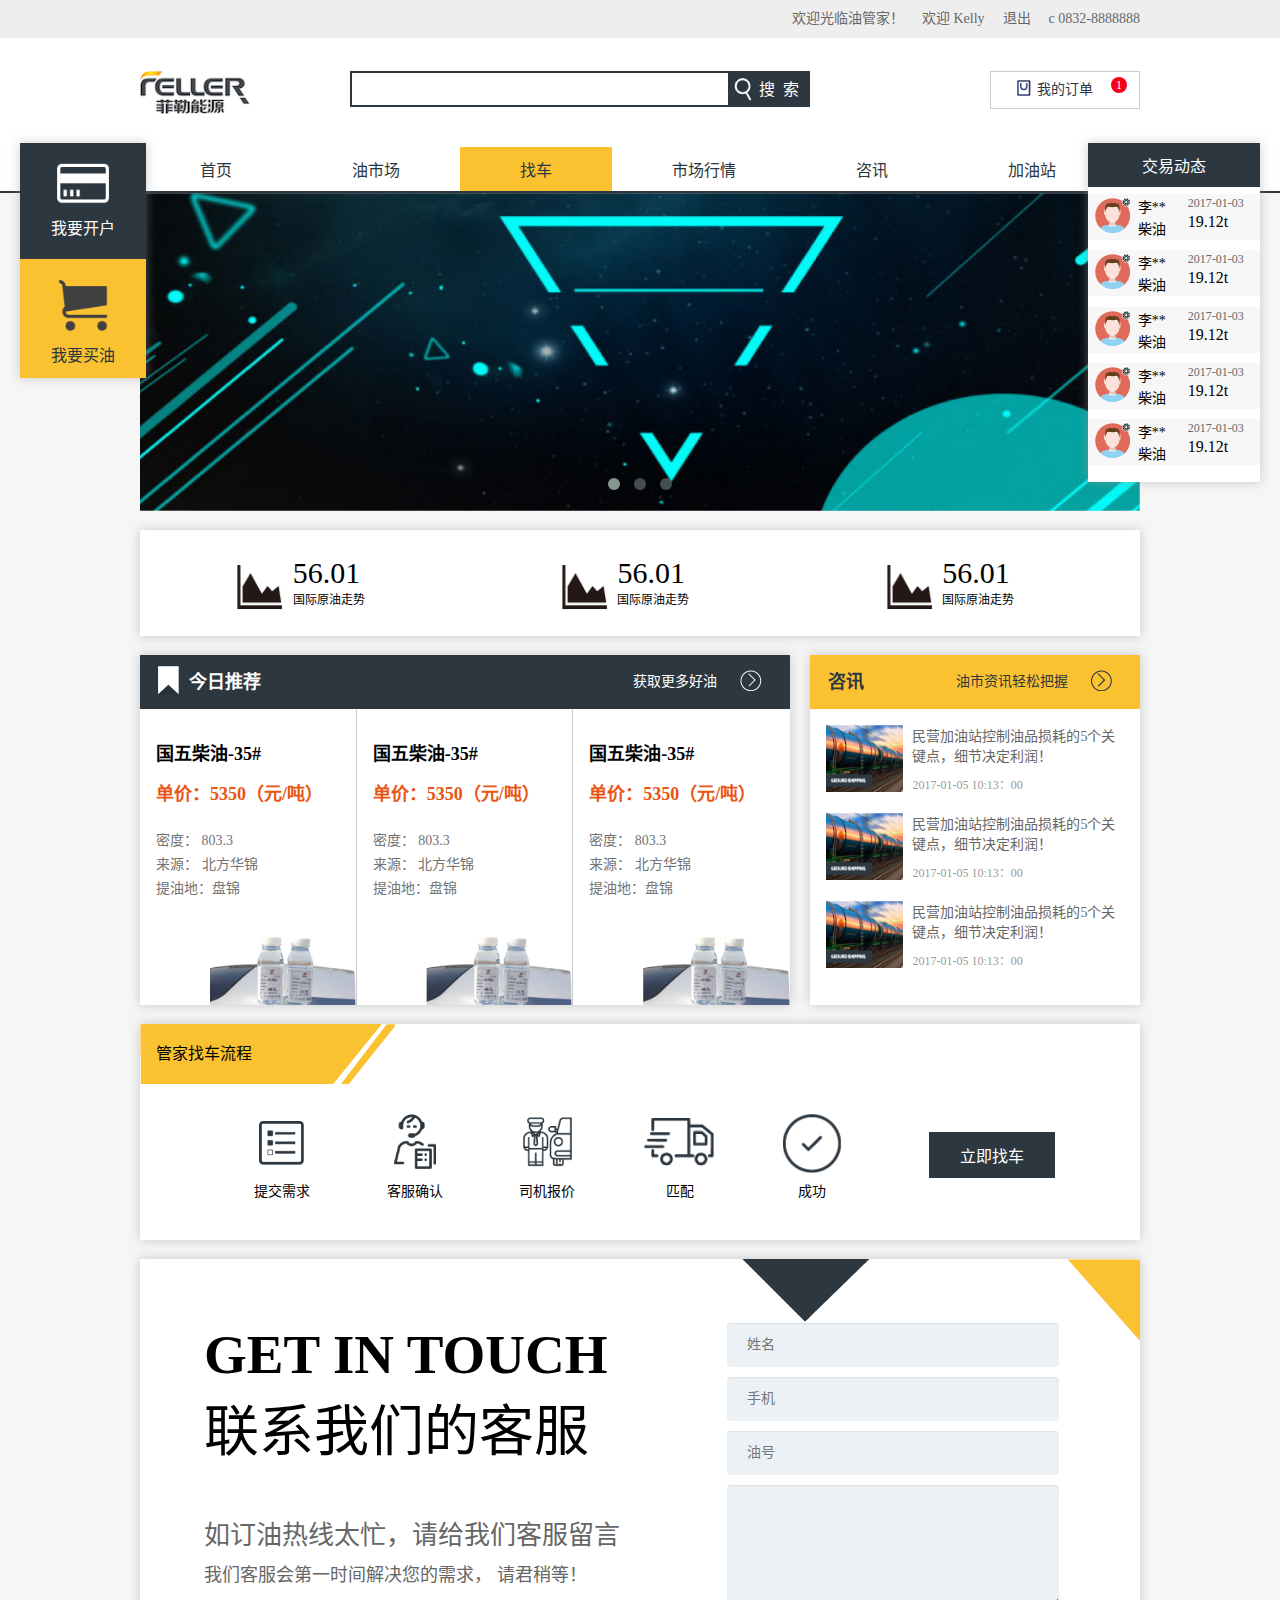
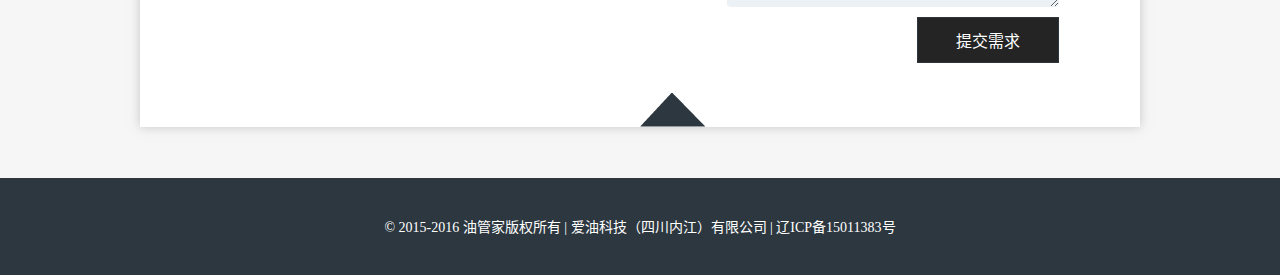
<file: index.html>
<!DOCTYPE html>
<html lang="zh-CN">
  <head>
    <meta charset="utf-8">
    <meta http-equiv="X-UA-Compatible" content="IE=edge">
    <meta name="viewport" content="width=device-width, initial-scale=1">
    <title>首页</title>

    <link href="css/style.css" rel="stylesheet">
        <link href="css/owll.css" rel="stylesheet">

  </head>
  <body>


<section class="line-top clx">

<!--<div class="container">
  <div class="clx pull-right fr-box"><span>欢迎光临油管家！</span>
  	<a href="">登录</a>     <a href="">注册</a>
  	<span>c 0832-8888888</span>
  </div>
</div>-->

<div class="container">
  <div class="clx pull-right fr-box"><span>欢迎光临油管家！</span>
  	    <a href="center.html">欢迎 Kelly</a>
  	      <a href="">退出</a>
  	      <span>c 0832-8888888</span>
  </div>
</div>

</section>

    <header>
      <div class="container">
         <a href="" class="logo-img"><img src="images/logo.png" alt=""></a>
         <div class="pull-left form-tabel">
         <form action="">
             <input type="text" class="frist-search">
             <div class="frist-search-cox clx">
             <i class="i-s"></i>
             <input type="submit" value="搜  索" class="frist-search-btn">   </div>
         </form>
      </div>

<div id="settleup" class="dorpdown hover">
        <div class="cw-icon">
      <i class="ci-count" id="shopping-amount">1</i>
          <i class="iconfont2"></i>
          <a target="_blank" href="">我的订单</a>
        </div>
        <div class="dorpdown-layer" style="display: none;">

        	<div class="prompt"><div class="nogoods">
        		<b></b><span class="tipinfo">购物车中还没有商品，赶紧选购吧！</span>
        	</div>
        	</div>
        </div>
      </div>


      </div>
    </header>


<nav>
	<div class="container clx">
		<ul>
      <li><a href="index.html" > 首页</a></li>
      <li><a href="supermarket.html" >油市场</a></li>
      <li><a href="looking.html" class="chover">找车</a></li>
     <li><a href="price.html" >市场行情</a></li>
     <li><a href="">咨讯</a></li>
     <li><a href="" >加油站</a></li>

		</ul>
	</div>
</nav>


<section class="clx banner-sec">
<div class="container">

<div id="owl-demo" class="owl-carousel owl-theme">

  <div class="item"><img src="images/banner1.jpg" alt="The Last of us"></div>
  <div class="item"><img src="images/banner1.jpg" alt="GTA V"></div>
  <div class="item"><img src="images/banner1.jpg" alt="Mirror Edge"></div>

</div>
</div>

</section>

<script src="js/jquery-1.9.1.min.js" type="text/javascript"></script>
<script src="js/owl.carousel.min.js" type="text/javascript"></script>

  <script>
$(document).ready(function() {

  $("#owl-demo").owlCarousel({

      navigation : true,
      slideSpeed : 300,
      paginationSpeed : 400,
      singleItem:true

  });

});
    </script>



<section class="clx part0_2 mgrt15">
<div class="container clx datasoil">
  <ul>
    <li class="datasoil_li clx">
    <div class="clx" style="    margin: 0 auto;
    width: 158px;">
 <div class="datasoil_li_icon pull-left"><img src="images/edtfg.png" alt=""></div>
 <div class="pull-left">
    <span>56.01</span>
    <p>国际原油走势</p></div></div>
    </li>

    <li class="datasoil_li clx">
    <div class="clx" style="    margin: 0 auto;
    width: 158px;">
 <div class="datasoil_li_icon pull-left"><img src="images/edtfg.png" alt=""></div>
 <div class="pull-left">
    <span>56.01</span>
    <p>国际原油走势</p></div></div>
    </li>

        <li class="datasoil_li clx">
    <div class="clx" style="    margin: 0 auto;
    width: 158px;">
 <div class="datasoil_li_icon pull-left"><img src="images/edtfg.png" alt=""></div>
 <div class="pull-left">
    <span>56.01</span>
    <p>国际原油走势</p></div></div>
    </li>


  </ul>
</div>
</section>

<section class="clx part2">
	<div class="container">
		 <div class="pull-left todaycomm">
		 	<div class="todaycomm_nav clx">
		 		<i class="jrtj"></i>
		 		<h3>今日推荐</h3>

		 		<a href="" class="getmore"><i class="arrow1"></i>获取更多好油</a>
		 	</div>
		 	<div class="clx todaycomm_body">
	<a href="" class="clx list-pro">
		<div class="clx bor1">
		<h3>国五柴油-35#</h3>
		<span class="unit_price">单价：5350（元/吨）</span>
		<div class="clx moredetail">
			<span>密度： 803.3</span>
			<span>来源： 北方华锦</span>
			<span>提油地：盘锦</span>
		</div></div>
		<div class="product-img"><img src="images/wdex_03.png" alt="" /></div>
	</a>


	<a href="" class="clx list-pro">
		<div class="clx bor1">
		<h3>国五柴油-35#</h3>
		<span class="unit_price">单价：5350（元/吨）</span>
		<div class="clx moredetail">
			<span>密度： 803.3</span>
			<span>来源： 北方华锦</span>
			<span>提油地：盘锦</span>
		</div></div>
		<div class="product-img"><img src="images/wdex_03.png" alt="" /></div>
	</a>


	<a href="" class="clx list-pro">
		<div class="clx bor1">
		<h3>国五柴油-35#</h3>
		<span class="unit_price">单价：5350（元/吨）</span>
		<div class="clx moredetail">
			<span>密度： 803.3</span>
			<span>来源： 北方华锦</span>
			<span>提油地：盘锦</span>
		</div></div>
		<div class="product-img"><img src="images/wdex_03.png" alt="" /></div>
	</a>


		 	</div>
		 </div>


 <div class="pull-right todaynews clx">
 	  	 	<div class="todaynews_nav clx">
		 		<h3>咨讯</h3>
		 		<a href="" class="getmore2"><i class="arrow2"></i>油市资讯轻松把握</a>
		 	</div>

		 <div class="clx todaynews_body">
		 	<ul>
		 		<li class="clx">
		 			<div class="thumbnews"><img src="images/dd1_21.png" alt="" /></div>
		 			<div class="pull-left text-news clx">
		 			<a href="" class="clx list-news">民营加油站控制油品损耗的5个关键点，细节决定利润！</a>
		 			<span class="whattime">2017-01-05   10:13：00</span></div>
		 		</li>


		 				 		<li class="clx">
		 			<div class="thumbnews"><img src="images/dd1_21.png" alt="" /></div>
		 			<div class="pull-left text-news clx">
		 			<a href="" class="clx list-news">民营加油站控制油品损耗的5个关键点，细节决定利润！</a>
		 			<span class="whattime">2017-01-05   10:13：00</span></div>
		 		</li>


		 				 		<li class="clx">
		 			<div class="thumbnews"><img src="images/dd1_21.png" alt="" /></div>
		 			<div class="pull-left text-news clx">
		 			<a href="" class="clx list-news">民营加油站控制油品损耗的5个关键点，细节决定利润！</a>
		 			<span class="whattime">2017-01-05   10:13：00</span></div>
		 		</li>
		 	</ul>

		</div>
 </div>	<!--todaynews-->




	</div>	<!--container-->
</section>



<section class="clx part3">
	<div class="container whitebg">
		<div class="findcar clx">
			<div class="findcar_title">管家找车流程</div>
				<div class="findcar_body clx">

<div class="lli clx">
<ul class="clx erfv">
	<li>
		<i class="illll" style="padding-top: 6px;"></i>
<span>提交需求</span>
	</li>

		<li>
		<i class="illll2"></i>
<span>客服确认</span>
	</li>

		<li>
		<i class="illll3"></i>
<span>司机报价</span>
	</li>

		<li>
		<i class="illll4"></i>
<span>匹配</span>
	</li>
			<li>
		<i class="illll5"></i>
<span>成功</span>
	</li>
</ul>

</div>


		<div class="pull-right immediately"><a href="">立即找车</a></div>
				</div>
		</div>
		</div>
	</section>

<section class="clx part4">

	<div class="container whitebg posi">
<div class="rimg"><img src="images/dd1_32.gif" alt=""></div>
<div class="mimg"><img src="images/dd1_38.png" alt=""></div>
<div class="bimg"><img src="images/dd1_35.gif" alt=""></div>

<div class="pull-left left-s-box con-box clx">
<h2 class="getin">GET   IN   TOUCH</h2>
<span class="getin2">联系我们的客服</span>

<span class="leave-msg">如订油热线太忙，请给我们客服留言</span>
<span class="leave-msg2">我们客服会第一时间解决您的需求，
请君稍等！</span>
</div>


<div class="pull-right right-s-box clx">
<form action="">
<input type="text" placeholder="姓名" class="input-text">
<input type="text" placeholder="手机" class="input-text">
<input type="text" placeholder="油号" class="input-text">
<textarea name="" id="" cols="30" rows="5" placeholder="请填写你的需求...">

</textarea>
<input value="提交需求" class="input_sub" type="submit">
</form>
</div>



</div>


	</section>



<footer>
 <div class="container clx">
<p class="copyright">© 2015-2016 油管家版权所有 | 爱油科技（四川内江）有限公司 | 辽ICP备15011383号</p>
 </div>
</footer>

<div class="clx sideboxl">

  <a href="" class="clx oneoncerea">
  <div class="oneonce">
  	<img src="images/20161229inde_03.png" alt="" />
  </div>
  <span>我要开户</span>
 </a>
   <a href="supermarket.html" class="clx oneoncerea2">
  <div class="oneonce">
    <img src="images/ere.png" alt="" />
  </div>
  <span>我要买油</span>
 </a>

</div>






<div class="clx sidebox2">
 <div class="datatitle">
<strong>交易动态</strong>

 </div> <div class="databody2 clx">
    <ul>
      <li class="clx map-canvas">

         <div class="msg-list clx">
         	<i class="img-icon"></i>
         	<div class="clx pull-left name-ifo">
          <span>李**</span>
          <span>柴油</span></div>

            	<div class="clx pull-left">
          <span class="datatime">2017-01-03</span>
          <span class="qulity">19.12t</span>
          </div>

         </div>
      </li>


       <li class="clx map-canvas">

         <div class="msg-list clx">
         	<i class="img-icon"></i>
         	<div class="clx pull-left name-ifo">
          <span>李**</span>
          <span>柴油</span></div>

            	<div class="clx pull-left">
          <span class="datatime">2017-01-03</span>
          <span class="qulity">19.12t</span>
          </div>

         </div>
      </li>



       <li class="clx map-canvas">

         <div class="msg-list clx">
         	<i class="img-icon"></i>
         	<div class="clx pull-left name-ifo">
          <span>李**</span>
          <span>柴油</span></div>

            	<div class="clx pull-left">
          <span class="datatime">2017-01-03</span>
          <span class="qulity">19.12t</span>
          </div>

         </div>
      </li>



        <li class="clx map-canvas">

         <div class="msg-list clx">
         	<i class="img-icon"></i>
         	<div class="clx pull-left name-ifo">
          <span>李**</span>
          <span>柴油</span></div>

            	<div class="clx pull-left">
          <span class="datatime">2017-01-03</span>
          <span class="qulity">19.12t</span>
          </div>

         </div>
      </li>

        <li class="clx map-canvas">
         <div class="msg-list clx">
         	<i class="img-icon"></i>
         	<div class="clx pull-left name-ifo">
          <span>李**</span>
          <span>柴油</span></div>

        <div class="clx pull-left">
          <span class="datatime">2017-01-03</span>
          <span class="qulity">19.12t</span>
          </div>

         </div>
      </li>






    </ul>
  </div>
</div>









  </body>
</html>
</file>
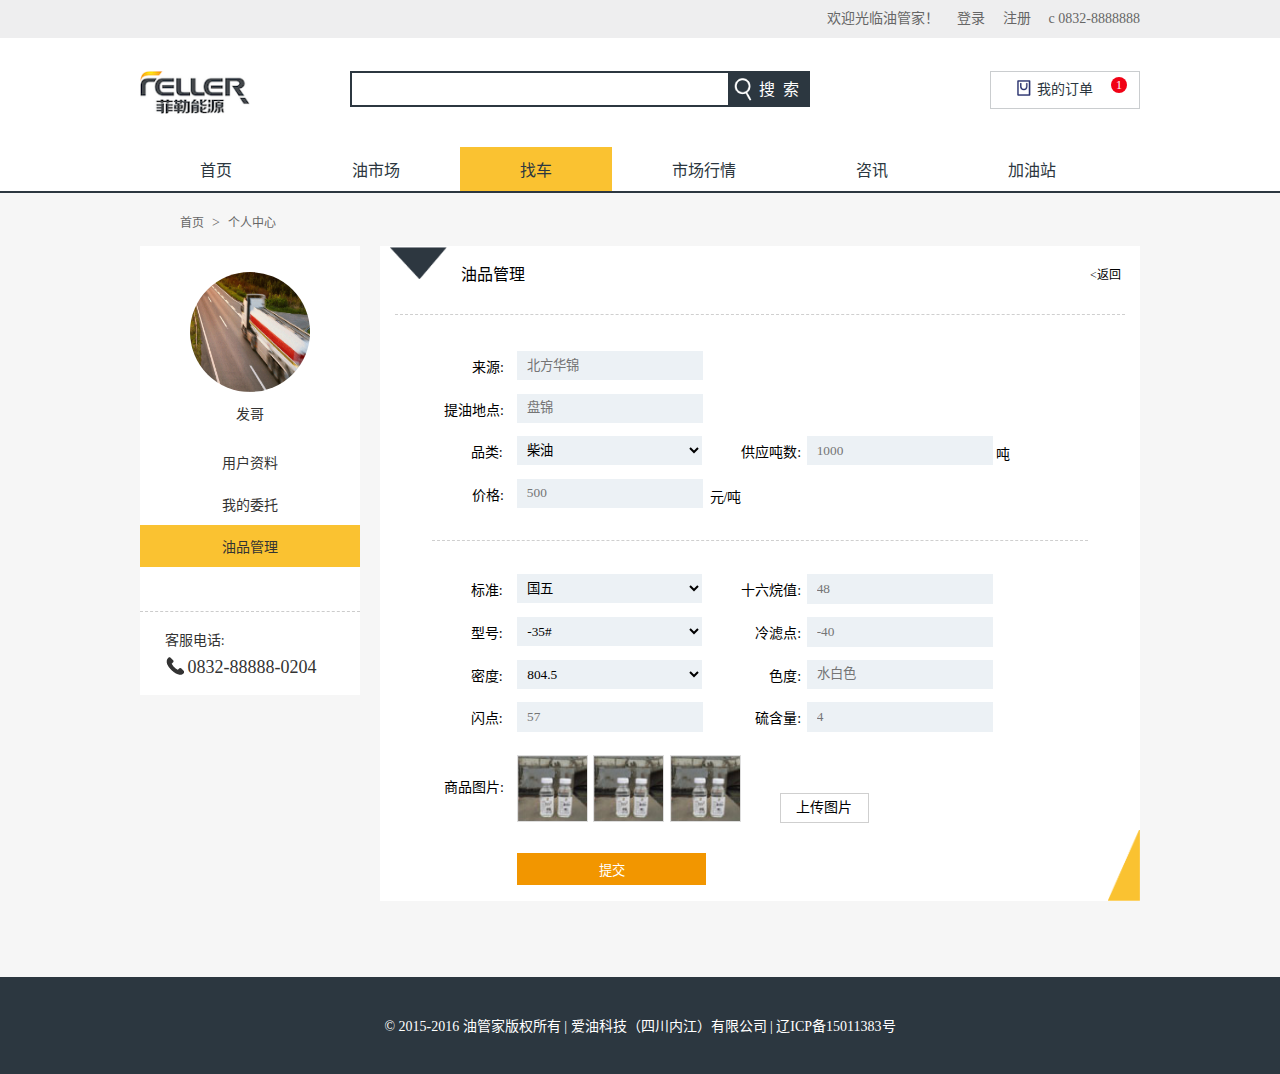
<file: add.html>
<!DOCTYPE html>
<html lang="zh-CN">

<head>
  <meta charset="utf-8">
  <meta http-equiv="X-UA-Compatible" content="IE=edge">
  <meta name="viewport" content="width=device-width, initial-scale=1">
  <title>油品管理</title>
  <link href="css/style.css" rel="stylesheet">
  <link href="css/owll.css" rel="stylesheet">
</head>
<body>

  <section class="line-top clx">
    <div class="container">
      <div class="clx pull-right fr-box"><span>欢迎光临油管家！</span> <a href="">登录</a> <a href="">注册</a> <span>c 0832-8888888</span></div>
    </div>
  </section>

  <header>
    <div class="container">
      <a href="" class="logo-img"><img src="images/logo.png" alt=""></a>
      <div class="pull-left form-tabel">
        <form action="">
          <input type="text" class="frist-search">
          <div class="frist-search-cox clx">
            <i class="i-s"></i>
            <input type="submit" value="搜  索" class="frist-search-btn"> </div>
        </form>
      </div>

      <div id="settleup" class="dorpdown hover">
        <div class="cw-icon">
          <i class="ci-count" id="shopping-amount">1</i>
          <i class="iconfont2"></i>
          <a target="_blank" href="">我的订单</a>
        </div>
        <div class="dorpdown-layer" style="display: none;">

          <div class="prompt">
            <div class="nogoods">
              <b></b><span class="tipinfo">购物车中还没有商品，赶紧选购吧！</span>
            </div>
          </div>
        </div>
      </div>


    </div>
  </header>


  <nav>
    <div class="container clx">
      <ul>
        <li><a href="index.html"> 首页</a></li>
        <li><a href="supermarket.html">油市场</a></li>
        <li><a href="looking.html" class="chover">找车</a></li>
        <li><a href="price.html">市场行情</a></li>
        <li><a href="">咨讯</a></li>
        <li><a href="">加油站</a></li>

      </ul>
    </div>
  </nav>

  <section class="clx page">
    <div class="clx container">
      <div class="clx filter-box">
        <div class="filter_nav">
          <a href="">首页</a><i>></i><a href="">个人中心</a>
        </div>


        <div class="looking-box1 clx">
          <div class="lookingleftbox clx">
            <div class="renxiang clx">
              <a href=""><img src="images/Looking-for-a-car_06.gif" alt="" /></a>

            </div>
            <p class="personalname">发哥</p>
            <div class="exchange-hover">
              <ul>
                <li><a href="">用户资料</a></li>
                <li><a href="">我的委托</a></li>
                <li class="lili"><a href="">油品管理</a></li>
              </ul>
            </div>
            <div class="clx hotline">
              <span>客服电话:</span>
              <strong><i></i>0832-88888-0204</strong>
            </div>
          </div>


          <div class="lookingrightbox clx">




            <div class="wonerightbox clx">
              <div class="wonerightpic clx"><img src="images/ded_03.png" alt="" /></div>
              <div class="clx">
                <h3 class="myweituo">油品管理</h3>
                <a href="" class="goback">
                  <返回</a>
              </div>

              <div class="dashed1 mty5"></div>
              <div class="clx weituoinfo">


                <form action="" class="clx oiladdpage">



                  <div class="clx singlediv">
                    <span class="typename">来源:</span>
                    <input type="text" placeholder="北方华锦" />
                  </div>

                  <div class="clx singlediv">
                    <span class="typename">提油地点:</span>

                    <input type="text" placeholder="盘锦" />
                  </div>




                  <div class="clx singlediv">




                  </div>




                  <div class="clx singlediv">


                    <div class="clx pull-left" style="width:45%;">
                      <span class="typename" style="    width: 24%;
    margin-right: 5%;">品类:</span>

                      <select name="" id="" class="selecttyle">
			<option value="">柴油</option>
		</select>
                    </div>

                    <div class="clx pull-left" style="width:45%;">
                      <span class="typename" style="width: 25%;">供应吨数:</span>
                      <input type="text" placeholder="1000" style="float: left;padding: 2.3% 3.3%;" />
                      <span class="basefont">吨</span>
                    </div>
                  </div>






                  <div class="clx singlediv">
                    <span class="typename">价格:</span>
                    <input type="text" placeholder="500" />
                    <span class="basefont">元/吨</span>
                  </div>

                  <div class="dashed1 mty5 mtty5"></div>










                  <div class="clx singlediv">


                    <div class="clx pull-left" style="width:45%;">
                      <span class="typename" style="    width: 24%;
    margin-right: 5%;">标准:</span>

                      <select name="" id="" class="selecttyle">
			<option value="">国五</option>
		</select>
                    </div>

                    <div class="clx pull-left" style="width:45%;">
                      <span class="typename" style="width: 25%;">十六烷值:</span>
                      <input type="text" placeholder="48" style="float: left;padding: 2.3% 3.3%;">

                    </div>
                  </div>










                  <div class="clx singlediv">


                    <div class="clx pull-left" style="width:45%;">
                      <span class="typename" style="    width: 24%;
    margin-right: 5%;">型号:</span>

                      <select name="" id="" class="selecttyle">
			<option value="">-35#</option>
		</select>
                    </div>

                    <div class="clx pull-left" style="width:45%;">
                      <span class="typename" style="width: 25%;">冷滤点:</span>
                      <input type="text" placeholder="-40" style="float: left;padding: 2.3% 3.3%;">

                    </div>
                  </div>







                  <div class="clx singlediv">


                    <div class="clx pull-left" style="width:45%;">
                      <span class="typename" style="    width: 24%;
    margin-right: 5%;">密度:</span>

                      <select name="" id="" class="selecttyle">
			<option value="">804.5</option>
		</select>
                    </div>

                    <div class="clx pull-left" style="width:45%;">
                      <span class="typename" style="width: 25%;">色度:</span>
                      <input type="text" placeholder="水白色" style="float: left;padding: 2.3% 3.3%;">

                    </div>
                  </div>





                  <div class="clx singlediv">


                    <div class="clx pull-left" style="width:45%;">
                      <span class="typename" style="    width: 24%;
    margin-right: 5%;">闪点:</span>

                      <input type="text" placeholder="57" style="float: left;padding: 2.3% 3.3%;">
                    </div>

                    <div class="clx pull-left" style="width:45%;">
                      <span class="typename" style="width: 25%;">硫含量:</span>
                      <input type="text" placeholder="4" style="float: left;padding: 2.3% 3.3%;">

                    </div>
                  </div>





                  <div class="clx singlediv" style="height:82px">

                    <span class="typename" style="width: 11%;    line-height: 76px;">商品图片:</span>


                    <ul id="ul_pics" class="ul_pics clearfix">
                      <li id="">
                        <div class="img-box">
                          <div class="img">
                            <a href="" target="_blank">
        <img src="images/ddddd_03.jpg">
        </a>
                          </div>
                        </div>
                        <p><a href="javascript:;" class="del-img" onclick="delimg(this)">删除图片</a></p>
                      </li>

                      <li id="">
                        <div class="img-box">
                          <div class="img">
                            <a href="" target="_blank">
        <img src="images/ddddd_03.jpg">
        </a>
                          </div>
                        </div>
                        <p><a href="javascript:;" class="del-img" onclick="delimg(this)">删除图片</a></p>
                      </li>

                      <li id="">
                        <div class="img-box">
                          <div class="img">
                            <a href="" target="_blank">
        <img src="images/ddddd_03.jpg">
        </a>
                          </div>
                        </div>
                        <p><a href="javascript:;" class="del-img" onclick="delimg(this)">删除图片</a></p>
                      </li>
                    </ul>

                    <div class="clx chulix">
                      <a class="uploadbtn" id="uploadbtn">上传图片</a>
                      <input id="uploadfile1" type="file" style="" multiple="" accept="image/jpeg,image/png,image/gif">
                    </div>
                  </div>




                  <input type="submit" value="提交" class="selsectshopsubmit" />


                </form>




                <div class="wonerightpic2 clx">
                  <img src="images/dd2.png" alt="" />
                </div>










              </div>
            </div>
            <!--onerightbox -->







          </div>
          <!--lookingrightbox -->










        </div>
      </div>
    </div>
  </section>


  <footer>
    <div class="container clx">
      <p class="copyright">© 2015-2016 油管家版权所有 | 爱油科技（四川内江）有限公司 | 辽ICP备15011383号</p>
    </div>
  </footer>








</body>

</html>
</file>
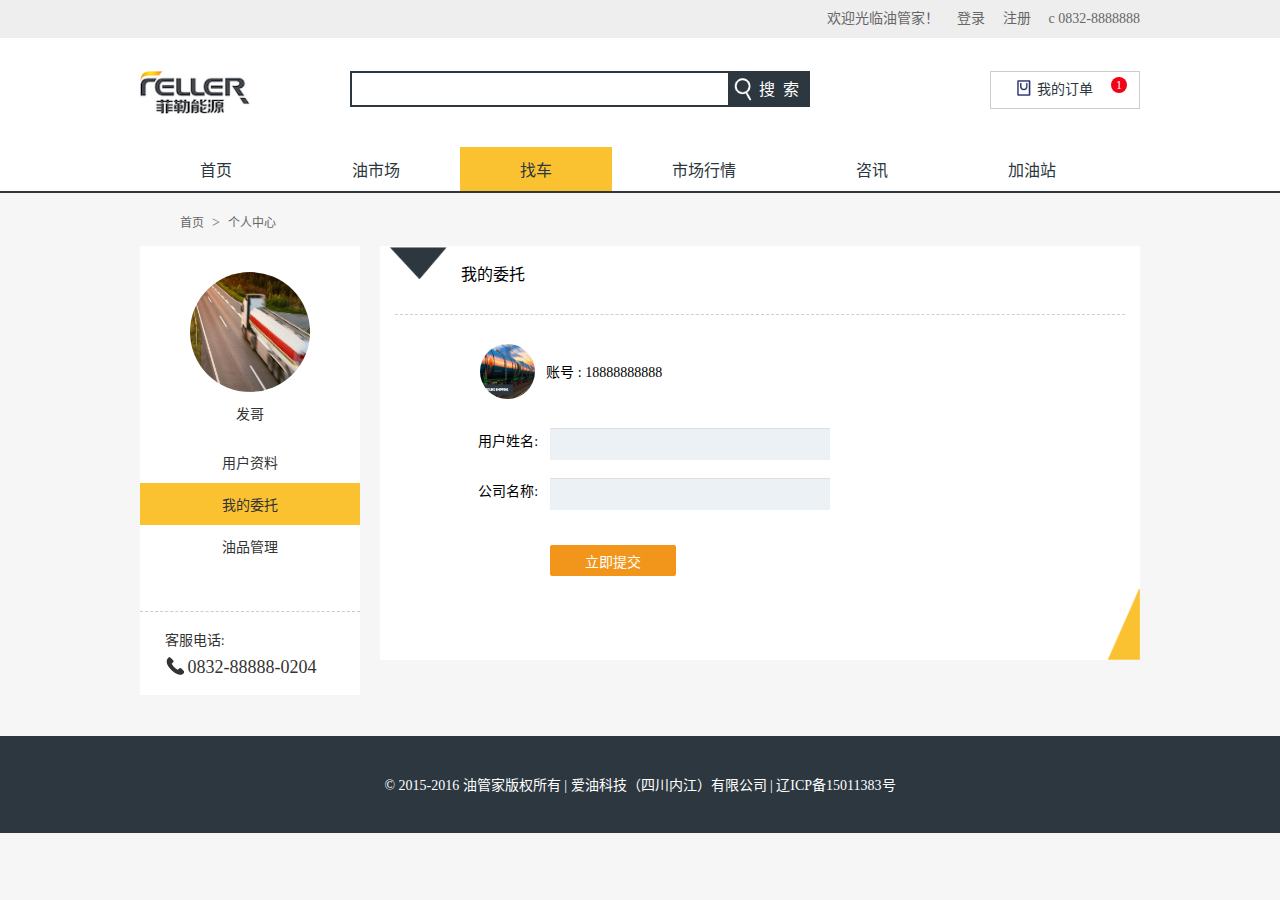
<file: center.html>
<!DOCTYPE html>
<html lang="zh-CN">
  <head>
<meta charset="utf-8">
<meta http-equiv="X-UA-Compatible" content="IE=edge">
<meta name="viewport" content="width=device-width, initial-scale=1">
<title></title>

<link href="css/style.css" rel="stylesheet">
<link href="css/owll.css" rel="stylesheet">


  </head>
  <body>


<section class="line-top clx">
<div class="container">
  <div class="clx pull-right fr-box"><span>欢迎光临油管家！</span>        <a href="">登录</a>     <a href="">注册</a>      <span>c 0832-8888888</span></div></div>
</section>

    <header>
      <div class="container">
         <a href="" class="logo-img"><img src="images/logo.png" alt=""></a>
         <div class="pull-left form-tabel">
         <form action="">
             <input type="text" class="frist-search">
             <div class="frist-search-cox clx">
             <i class="i-s"></i>
             <input type="submit" value="搜  索" class="frist-search-btn">   </div>
         </form>
      </div>

<div id="settleup" class="dorpdown hover">
        <div class="cw-icon">
      <i class="ci-count" id="shopping-amount">1</i>
          <i class="iconfont2"></i>
          <a target="_blank" href="">我的订单</a>
        </div>
        <div class="dorpdown-layer" style="display: none;">

          <div class="prompt"><div class="nogoods">
            <b></b><span class="tipinfo">购物车中还没有商品，赶紧选购吧！</span>
          </div>
          </div>
        </div>
      </div>


      </div>
    </header>


<nav>
	<div class="container clx">
		<ul>
      <li><a href="index.html" > 首页</a></li>
      <li><a href="supermarket.html" >油市场</a></li>
      <li><a href="looking.html" class="chover">找车</a></li>
     <li><a href="price.html" >市场行情</a></li>
     <li><a href="">咨讯</a></li>
     <li><a href="" >加油站</a></li>
		</ul>
	</div>
</nav>


<section class="clx page">
<div class="clx container">
  <div class="clx filter-box">
<div class="filter_nav">
<a href="">首页</a><i>></i><a href="">个人中心</a>
</div>


<div class="looking-box1 clx">
<div class="lookingleftbox clx">
<div class="renxiang clx">
	<a href=""><img src="images/Looking-for-a-car_06.gif" alt="" /></a>

</div>
<p class="personalname">发哥</p>
<div class="exchange-hover">
<ul>
<li><a href="">用户资料</a></li>
<li class="lili"><a href="">我的委托</a></li>
<li><a href="">油品管理</a></li>
</ul>
</div>
<div class="clx hotline">
<span>客服电话:</span>
<strong><i></i>0832-88888-0204</strong>
</div>
</div>


<div class="lookingrightbox clx">




<div class="wonerightbox clx">
 <div class="wonerightpic clx"><img src="images/ded_03.png" alt="" /></div>
  <div class="clx">
 <h3 class="myweituo">我的委托</h3>
 </div>
 <div class="dashed1"></div>
 <div class="clx weituoinfo">


<div class="wonerightpic2 clx"><img src="images/dd2.png" alt="" /></div>


<div class="clx input_info">

<div class="id_account clx">
   <div class="id_pic clx">
   <img src="images/dd1_21.png" alt="">
   </div>
   <span class="idnum">账号 : 18888888888</span>
</div>


  <form action="" class="mf5">
  <div class="clx">
 <span class="name_i">用户姓名:</span>
 <input type="text" class="name_input">
 </div>

 <div class="clx">
  <span class="name_i">公司名称:</span>
 <input type="text" class="name_input">
 </div>

 <input type="submit" value="立即提交" class="account-sub">
  </form>


</div>













 </div>
</div><!--onerightbox -->







</div><!--lookingrightbox -->










 </div>
  </div></div>
</section>


<footer>
 <div class="container clx">
<p class="copyright">© 2015-2016 油管家版权所有 | 爱油科技（四川内江）有限公司 | 辽ICP备15011383号</p>
 </div>
</footer>








  </body>
</html>
</file>
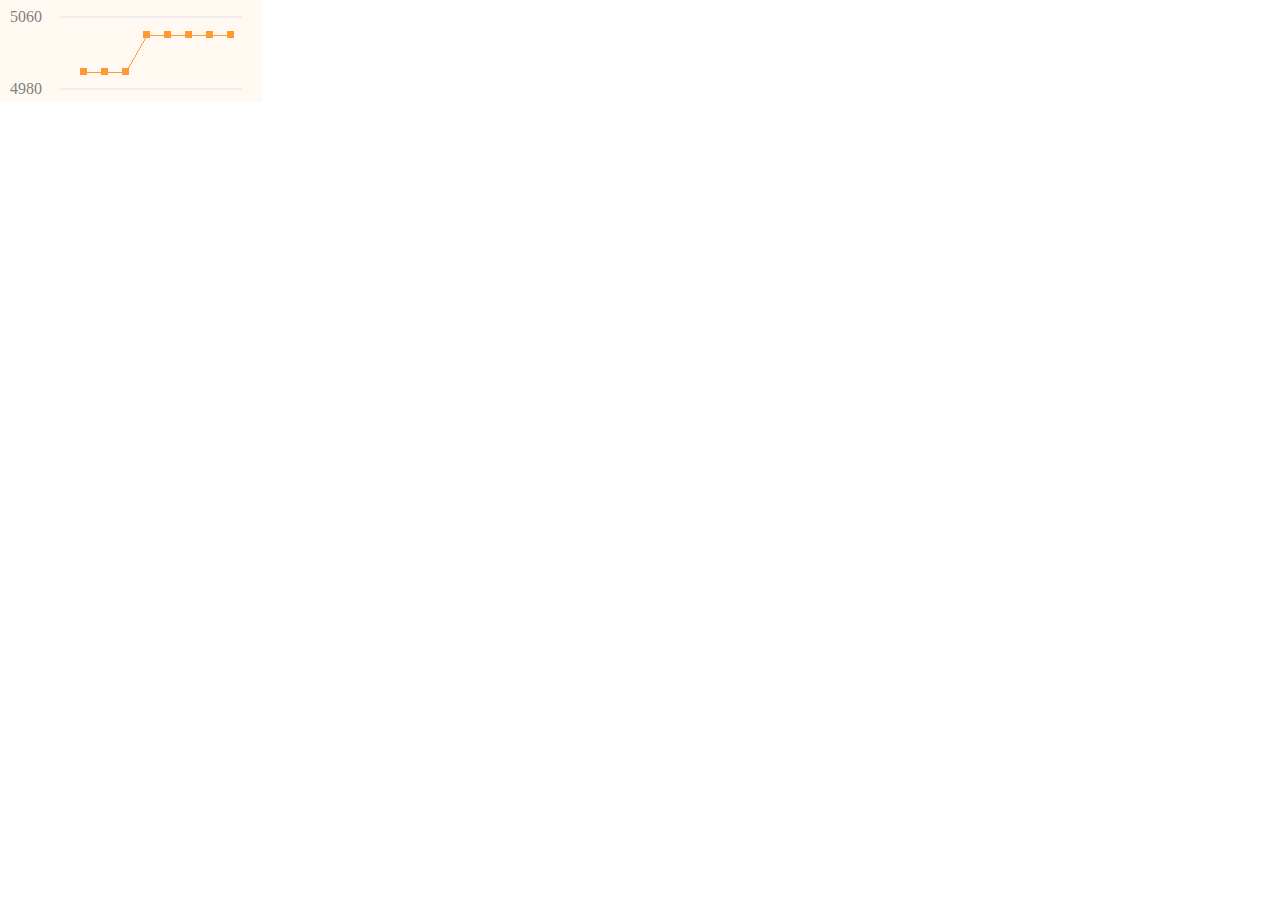
<file: data.html>
<!DOCTYPE html PUBLIC "-//W3C//DTD XHTML 1.0 Transitional//EN" "http://www.w3.org/TR/xhtml1/DTD/xhtml1-transitional.dtd">
<html xmlns="http://www.w3.org/1999/xhtml">
<head>
<meta http-equiv="Content-Type" content="text/html; charset=UTF-8">
<meta http-equiv="X-UA-Compatible" content="IE=edge">
<title></title>









<script>
 
var gov=new Object();
 var Class = {
 create: function() {
  return function() {
    this.initialize.apply(this, arguments);
 }
 }
 }
Object.extend = function(destination, source) {
for (var property in source) {
  destination[property] = source[property];
}
return destination;
}
var $ = function(elem) {
    if (arguments.length > 1) {
    for (var i = 0, elems = [], length = arguments.length; i < length; i++)
        elems.push($(arguments[i]));
     return elems;
    }
    if (typeof elem == 'string') {
     return document.getElementById(elem);
  } else {
     return elem;
    }
  };
var period =  Class.create();
 period.prototype = {
            initialize:function(value,time){
                this.value = value;               
                this.time = time;
            }
};
  gov.Graphic = Class.create();
 gov.Graphic.prototype={
    initialize: function(data,elm,options){
        this.setOptions(options);
       this.entity=document.createElement("div");
       this.pointBox=$(elm);
           this.showPointGraphic(data);
    },
   setOptions: function(options) {
       this.options = {
         height:68,                 //绘图区域高度
             maxHeight:50,              //y轴最高数值
             barDistance:14,           //x轴坐标间距
            topDistance:0,             //上部填充
         bottomDistance:0,        //底部填充
         leftDistance:10,
             pointWidth:7,               //坐标点宽度
           pointHeight:7,             //坐标点高度
             pointColor:"#ff9933",     //坐标点颜色
          lineColor:"#ff9933",       //连接线颜色
            valueWidth:20,            //y轴数值宽度
             valueColor:"#000",       //y轴数值颜色
           timeWidth:18,             //x轴数值宽度
          timeColor:"#000",       //x轴数值颜色
           disvalue:false,             //是否显示y轴数值
          distime:false             //是否显示x轴数值
      }
       Object.extend(this.options, options || {});
     },
    showPointGraphic:function(data,obj)
  {
            var This=this;
           var showPoints=new Array();
              var values=new Array();
          var times=new Array();
          This.points=data;
            This.count=data.value.length;
           for(var i=0;i<This.count;i++)
            {
              var showPoint=document.createElement("div");
             var spanValue=document.createElement("span");
              var spanTime=document.createElement("span");
             showPoint.height=This.points.value[i];
            showPoint.value=This.points.value[i];
              showPoint.time=This.points.time[i];
            
              showPoint.style.backgroundColor=this.options.pointColor;
              showPoint.style.fontSize="0px";
                 showPoint.style.position="absolute";
               showPoint.style.zIndex ="999";
                showPoint.style.width=this.options.pointWidth+"px";
               showPoint.style.height=this.options.pointHeight+"px";
             showPoint.style.top=this.options.topDistance+"px";
             
              spanValue.style.position="absolute";
                spanValue.style.width=this.options.valueWidth+"px";
                  spanValue.style.textAlign="center";
                  spanValue.style.color=this.options.valueColor;
                   spanValue.style.zIndex ="999";
                 spanTime.style.position="absolute";
                spanTime.style.width=this.options.timeWidth+"px";
               spanTime.style.textAlign="center";
                spanTime.style.color=this.options.timeColor;
                 var timeHeight=15;
                var valueHeight=21;
                  if(!this.options.disvalue) {
                    spanValue.style.display="none";
                      valueHeight=this.options.pointHeight;
                 }
               if(!this.options.distime) {
                   spanTime.style.display="none";
                   timeHeight=0;
                }
                var left;
               if(showPoints.length!=0){
                     left=parseInt(showPoints[showPoints.length-1].style.left)+parseInt(showPoints[showPoints.length-1].style.width)+this.options.barDistance;
                }
                 else{
                     left=this.options.leftDistance;
                }
                 
                 showPoint.style.left=left+"px";
                spanValue.style.left=left+parseInt((this.options.pointWidth-this.options.valueWidth)/2)+"px";
               spanTime.style.left=left+parseInt((this.options.pointWidth-this.options.timeWidth)/2)+"px";
                                                  
                 if(showPoint.height>this.options.maxHeight)
                {
                   showPoint.height=this.options.maxHeight;
                }
                
                spanValue.innerHTML=showPoint.value;
               spanTime.innerHTML=showPoint.time;
                       
               showPoints.push(showPoint);
              values.push(spanValue);
                times.push(spanTime);
               This.entity.appendChild(showPoint);
               This.entity.appendChild(spanValue);
                This.entity.appendChild(spanTime);
                
                var percentage=showPoints[i].height/this.options.maxHeight||0;
                var pointTop=(this.options.height-this.options.topDistance-this.options.bottomDistance-timeHeight-valueHeight)*percentage;
                showPoints[i].style.top=(this.options.height-this.options.bottomDistance-pointTop-timeHeight-this.options.pointHeight)+"px";
               values[i].style.top=(this.options.height-this.options.bottomDistance-pointTop-timeHeight-valueHeight)+"px";
               times[i].style.top=this.options.height-this.options.bottomDistance-timeHeight+"px";
          }
            var _leng=showPoints.length
            for(var i=0;i<_leng;i++)
            {
                 if(i>0)
                   {
                       This.drawLine(parseInt(showPoints[i-1].style.left),
                                                    parseInt(showPoints[i-1].style.top),
                                                     parseInt(showPoints[i].style.left),
                                                    parseInt(showPoints[i].style.top)
                                                    );
                   }
            }
            This.Constructor.call(This);
        },
        drawLine:function(startX,startY,endX,endY)
         {
             var xDirection=(endX-startX)/Math.abs(endX-startX);
             var yDirection=(endY-startY)/Math.abs(endY-startY);
            var xDistance=endX-startX;
            var yDistance=endY-startY;
            var xPercentage=1/Math.abs(endX-startX);
          var yPercentage=1/Math.abs(endY-startY);
           if(Math.abs(startX-endX)>=Math.abs(startY-endY))
            {
                 var _xnum=Math.abs(xDistance)
                 for(var i=0;i<=_xnum;i++)
                {
                    var point=document.createElement("div");
                    point.style.position="absolute";
                     point.style.backgroundColor=this.options.lineColor;
                    point.style.fontSize="0";
                     point.style.width="1px";
                    point.style.height="1px";                            
                    
                    startX+=xDirection;
                    point.style.left=startX+this.options.pointWidth/2+"px";
                   startY=startY+yDistance*xPercentage;
                   point.style.top=startY+this.options.pointHeight/2+"px";
                   this.entity.appendChild(point);
               }
            }
             else
            {
                 var _ynum=Math.abs(yDistance)
              for(var i=0;i<=_ynum;i++)
              {
                    var point=document.createElement("div");
                     point.style.position="absolute";
                    point.style.backgroundColor=this.options.lineColor;
                   point.style.fontSize="0";
                   point.style.width="1px";
                   point.style.height="1px";                            
                    
                    startY+=yDirection;
                   point.style.top=startY+this.options.pointWidth/2+"px";
                     startX=startX+xDistance*yPercentage;
                    point.style.left=startX+this.options.pointHeight/2+"px";
                   this.entity.appendChild(point);
                 }
            }
         },
          Constructor:function()
          {
             this.entity.style.position="absolute";
             this.pointBox.innerHTML="";
              this.pointBox.appendChild(this.entity);
         }
 }
      window.onload=function(){
         var data=new period([0,0,0,30,30,30,30,30],//y轴数据
              [188,189,190,191,192,193,194,195]//x轴数据
             );

          new gov.Graphic(data,"box");

    }
</script>





</head>
<body>
<div id="box1" class="clx">
<div class="linr clx">
	<span class="spanname">5060</span>
	<span class="spanline"></span>
</div>

<div id="box" ></div>
  
<div class="linr clx" style="    margin-top: 9px;">
	<span class="spanname">4980</span>
	<span class="spanline"></span>
</div>
</div>

<style>
	.linr{height: 20px;width: 100%;}
	.linr .spanname{
		    float: left;
    font-size: 16px;
    margin-right: 18px;color: #818181;
	}
	.spanline{
		    border: 1px solid #eee;
    float: left;
    width: 180px;
    margin-top: 8px;
	}
</style>
<style type="text/css">
	.clx:before,
.clx:after,
.line:before,
.line:after,
.container:before,
.container:after,
.header:before,
.header:after,
.nav:before,
.nav:after,
.footer:before,
.footer:after,
.section:before,
.section:after{content:"";display:block;}
.clx:after,.line:after,nav:after,.container:after,section:after,header:after,footer:after{clear:both;}
.clx,nav,.line,.container,section,header,footer{*zoom:1;}


.clx:before,.clx:after{content:"";display:block;}.clx:after{clear:both;}.clx{*zoom:1;}
body,td,th {
    font-family: "microsoft yahei";
    font-size: 12px;
    margin:0px;
    padding:0px;
}
#box{
height: 43px;
    width: 180px;
    margin-left:60px;
   
}
#box1{    width: 262px; background:#fff9f1;box-sizing: border-box;    padding: 8px 10px 2px;}
#box>div{top:7px;;}
</style>
</body>
</html>
</file>
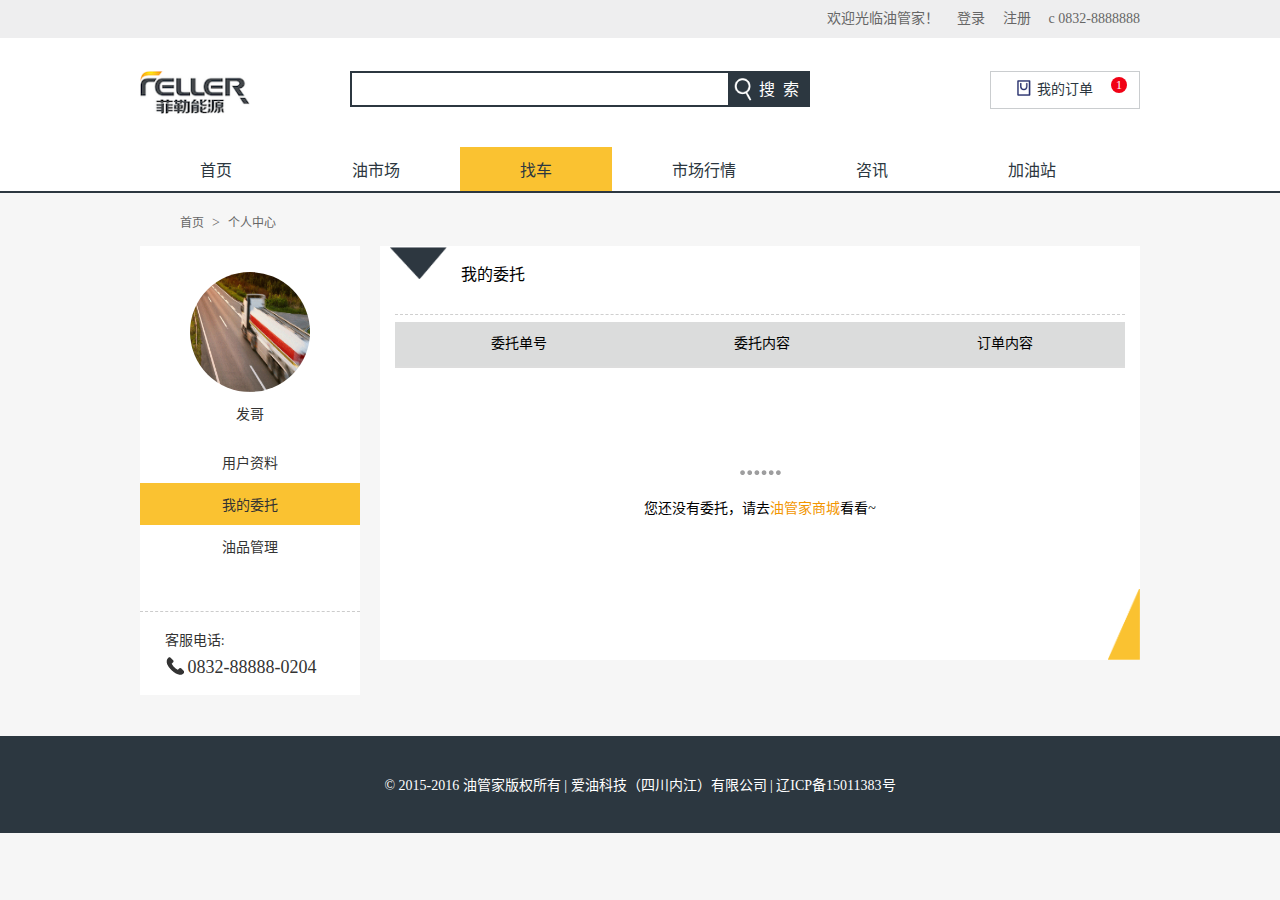
<file: entrust.html>
<!DOCTYPE html>
<html lang="zh-CN">
  <head>
<meta charset="utf-8">
<meta http-equiv="X-UA-Compatible" content="IE=edge">
<meta name="viewport" content="width=device-width, initial-scale=1">
<title>我的委托</title>

<link href="css/style.css" rel="stylesheet">
<link href="css/owll.css" rel="stylesheet">


  </head>
  <body>


<section class="line-top clx">
<div class="container">
  <div class="clx pull-right fr-box"><span>欢迎光临油管家！</span>        <a href="">登录</a>     <a href="">注册</a>      <span>c 0832-8888888</span></div></div>
</section>

    <header>
      <div class="container">
         <a href="" class="logo-img"><img src="images/logo.png" alt=""></a>
         <div class="pull-left form-tabel">
         <form action="">
             <input type="text" class="frist-search">
             <div class="frist-search-cox clx">
             <i class="i-s"></i>
             <input type="submit" value="搜  索" class="frist-search-btn">   </div>
         </form>
      </div>

<div id="settleup" class="dorpdown hover">
        <div class="cw-icon">
      <i class="ci-count" id="shopping-amount">1</i>
          <i class="iconfont2"></i>
          <a target="_blank" href="">我的订单</a>
        </div>
        <div class="dorpdown-layer" style="display: none;">

          <div class="prompt"><div class="nogoods">
            <b></b><span class="tipinfo">购物车中还没有商品，赶紧选购吧！</span>
          </div>
          </div>
        </div>
      </div>


      </div>
    </header>


<nav>
	<div class="container clx">
		<ul>
      <li><a href="index.html" > 首页</a></li>
      <li><a href="supermarket.html" >油市场</a></li>
      <li><a href="looking.html" class="chover">找车</a></li>
     <li><a href="price.html" >市场行情</a></li>
     <li><a href="">咨讯</a></li>
     <li><a href="" >加油站</a></li>

		</ul>
	</div>
</nav>


<section class="clx page">
<div class="clx container">
  <div class="clx filter-box">
<div class="filter_nav">
<a href="">首页</a><i>></i><a href="">个人中心</a>
</div>


<div class="looking-box1 clx">
<div class="lookingleftbox clx">
<div class="renxiang clx">
	<a href=""><img src="images/Looking-for-a-car_06.gif" alt="" /></a>

</div>
<p class="personalname">发哥</p>
<div class="exchange-hover">
<ul>
<li><a href="">用户资料</a></li>
<li class="lili"><a href="">我的委托</a></li>
<li><a href="">油品管理</a></li>
</ul>
</div>
<div class="clx hotline">
<span>客服电话:</span>
<strong><i></i>0832-88888-0204</strong>
</div>
</div>


<div class="lookingrightbox clx">




<div class="wonerightbox clx">
 <div class="wonerightpic clx"><img src="images/ded_03.png" alt="" /></div>
  <div class="clx">
 <h3 class="myweituo">我的委托</h3>
 </div>
 <div class="dashed1"></div>
 <div class="clx weituoinfo">


<div class="wonerightpic2 clx"><img src="images/dd2.png" alt="" /></div>


<table class="table table-striped">
<thead>
<tr>
<th>委托单号</th>
<th>委托内容</th>
<th>订单内容</th>

</tr>
</thead>



</table>

<div class="dsfw clx">

<div class="mores"><img src="images/mores_03.png" alt=""></div>
<p>您还没有委托，请去<a href="">油管家商城</a>看看~</p>


</div>













 </div>
</div><!--onerightbox -->







</div><!--lookingrightbox -->










 </div>
  </div></div>
</section>


<footer>
 <div class="container clx">
<p class="copyright">© 2015-2016 油管家版权所有 | 爱油科技（四川内江）有限公司 | 辽ICP备15011383号</p>
 </div>
</footer>








  </body>
</html>
</file>
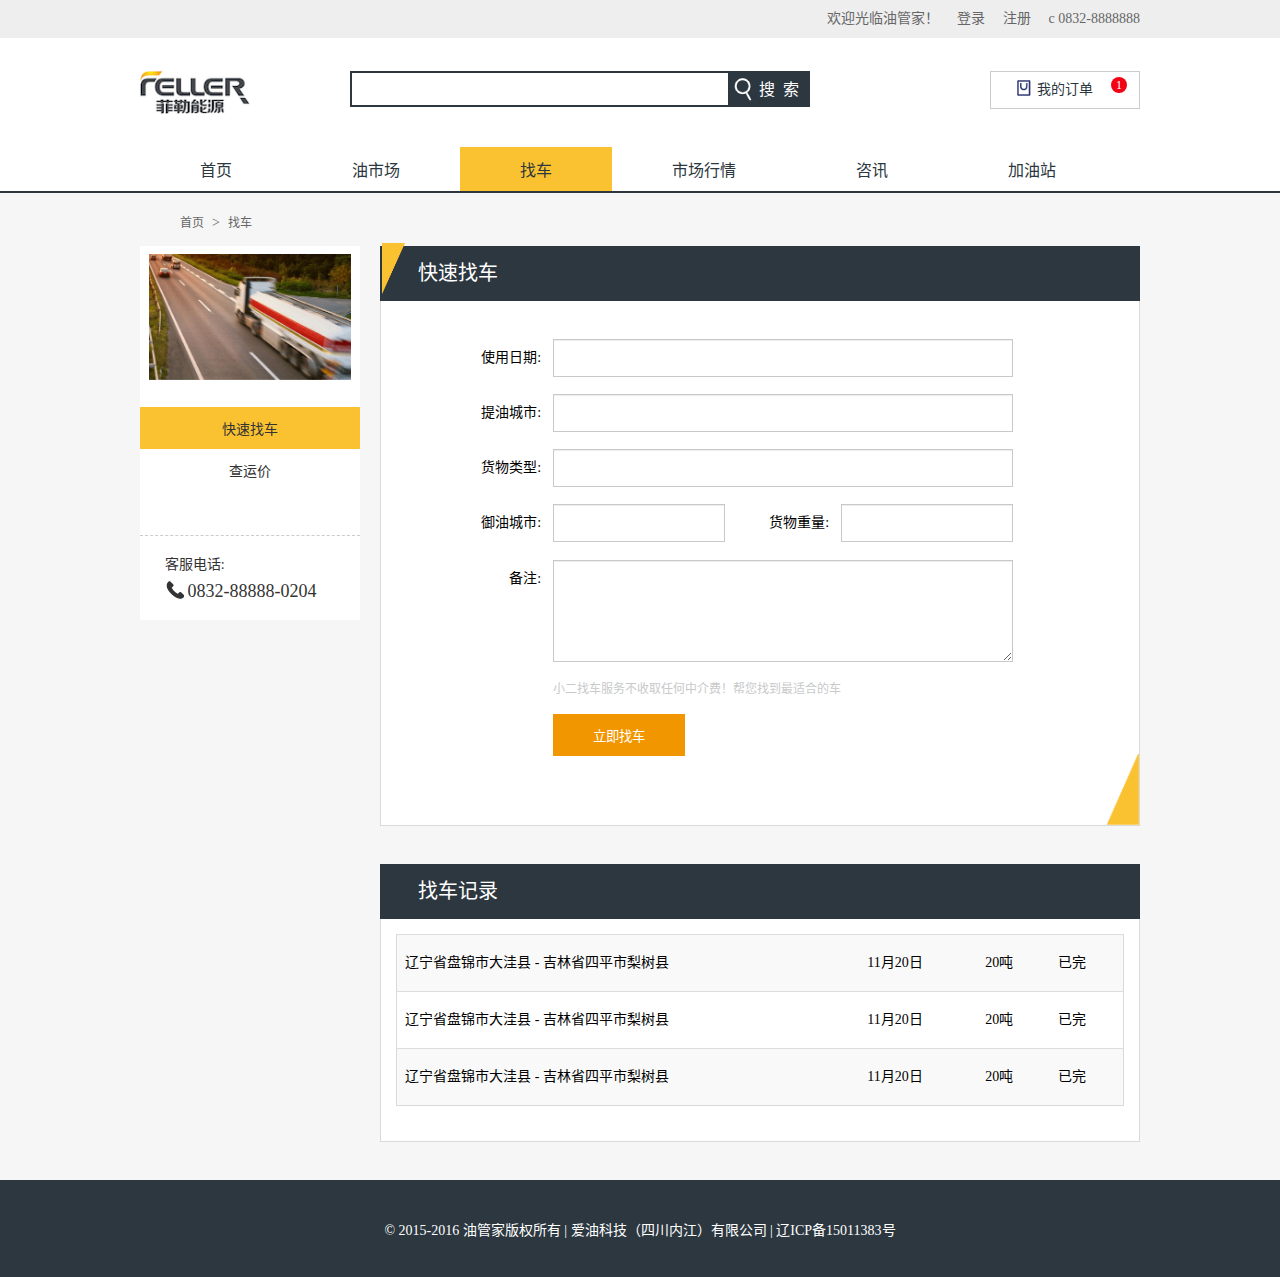
<file: looking.html>
<!DOCTYPE html>
<html lang="zh-CN">

<head>
  <meta charset="utf-8">
  <meta http-equiv="X-UA-Compatible" content="IE=edge">
  <meta name="viewport" content="width=device-width, initial-scale=1">
  <title>找车</title>

  <link href="css/style.css" rel="stylesheet">
  <link href="css/owll.css" rel="stylesheet">


</head>

<body>


  <section class="line-top clx">
    <div class="container">
      <div class="clx pull-right fr-box"><span>欢迎光临油管家！</span> <a href="">登录</a> <a href="">注册</a> <span>c 0832-8888888</span></div>
    </div>
  </section>

  <header>
    <div class="container">
      <a href="" class="logo-img"><img src="images/logo.png" alt=""></a>
      <div class="pull-left form-tabel">
        <form action="">
          <input type="text" class="frist-search">
          <div class="frist-search-cox clx">
            <i class="i-s"></i>
            <input type="submit" value="搜  索" class="frist-search-btn"> </div>
        </form>
      </div>

      <div id="settleup" class="dorpdown hover">
        <div class="cw-icon">
          <i class="ci-count" id="shopping-amount">1</i>
          <i class="iconfont2"></i>
          <a target="_blank" href="">我的订单</a>
        </div>
        <div class="dorpdown-layer" style="display: none;">

          <div class="prompt">
            <div class="nogoods">
              <b></b><span class="tipinfo">购物车中还没有商品，赶紧选购吧！</span>
            </div>
          </div>
        </div>
      </div>
    </div>
  </header>
  <nav>
    <div class="container clx">
      <ul>
        <li><a href="index.html"> 首页</a></li>
        <li><a href="supermarket.html">油市场</a></li>
        <li><a href="looking.html" class="chover">找车</a></li>
        <li><a href="price.html">市场行情</a></li>
        <li><a href="">咨讯</a></li>
        <li><a href="">加油站</a></li>
      </ul>
    </div>
  </nav>
  <section class="clx page">
    <div class="clx container">
      <div class="clx filter-box">
        <div class="filter_nav"><a href="">首页</a><i>></i><a href="">找车</a></div>
        <div class="looking-box1 clx">
          <div class="lookingleftbox clx">
            <div class="showp"><img src="images/Looking-for-a-car_06.gif" alt="" /></div>
            <div class="exchange-hover">
              <ul>
                <li class="lili"><a href="">快速找车</a></li>
                <li><a href="">查运价</a></li>
              </ul>
            </div>
            <div class="clx hotline">
              <span>客服电话:</span>
              <strong><i></i>0832-88888-0204</strong>
            </div>
          </div>


          <div class="lookingrightbox clx">




            <div class="onerightbox clx">
              <div class="lookingrightbox_title">
                <div class="dd"><img src="images/dd.png" alt="" /></div>

                <h3>快速找车</h3>
              </div>
              <div class="lookingrightbox_body">
                <form action="">
                  <div class="clx"><span>使用日期:</span>
                    <input type="text" class="input-text2"></div>
                  <div class="clx"><span>提油城市:</span>
                    <input type="text" class="input-text2"></div>
                  <div class="clx"><span>货物类型:</span>
                    <input type="text" class="input-text2"></div>

                  <div class="clx">

                    <span>御油城市:</span>
                    <input type="text" class="input-text2-ee">
                    <span style="margin-left:6%">货物重量:</span>
                    <input type="text" class="input-text2-ee">
                  </div>

                  <div class="clx">
                    <span>备注:</span>
                    <textarea name="" id="" cols="10" rows="5">
  </textarea>
                  </div>

                  <p class="remark">小二找车服务不收取任何中介费！帮您找到最适合的车</p>

                  <input type="submit" value="立即找车" class="atonce">
                  <div class="dd2"><img src="images/dd2.png" alt="" /></div>
                </form>
              </div>
            </div>
            <!--onerightbox -->




            <div class="tworightbox clx">
              <div class="lookingrightbox_title">

                <h3>找车记录</h3>
              </div>

              <div class="lookingrightbox2_body clx">




                <table class="table table-striped">

                  <tbody>
                    <tr>
                      <td>辽宁省盘锦市大洼县 - 吉林省四平市梨树县</td>
                      <td>11月20日</td>
                      <td>20吨</td>
                      <td>已完</td>

                    </tr>

                    <tr>
                      <td>辽宁省盘锦市大洼县 - 吉林省四平市梨树县</td>
                      <td>11月20日</td>
                      <td>20吨</td>
                      <td>已完</td>

                    </tr>

                    <tr>
                      <td>辽宁省盘锦市大洼县 - 吉林省四平市梨树县</td>
                      <td>11月20日</td>
                      <td>20吨</td>
                      <td>已完</td>

                    </tr>


                  </tbody>
                </table>





              </div>


            </div>
            <!--tworightbox -->





          </div>
          <!--lookingrightbox -->










        </div>
      </div>
    </div>
  </section>


  <footer>
    <div class="container clx">
      <p class="copyright">© 2015-2016 油管家版权所有 | 爱油科技（四川内江）有限公司 | 辽ICP备15011383号</p>
    </div>
  </footer>








</body>

</html>
</file>
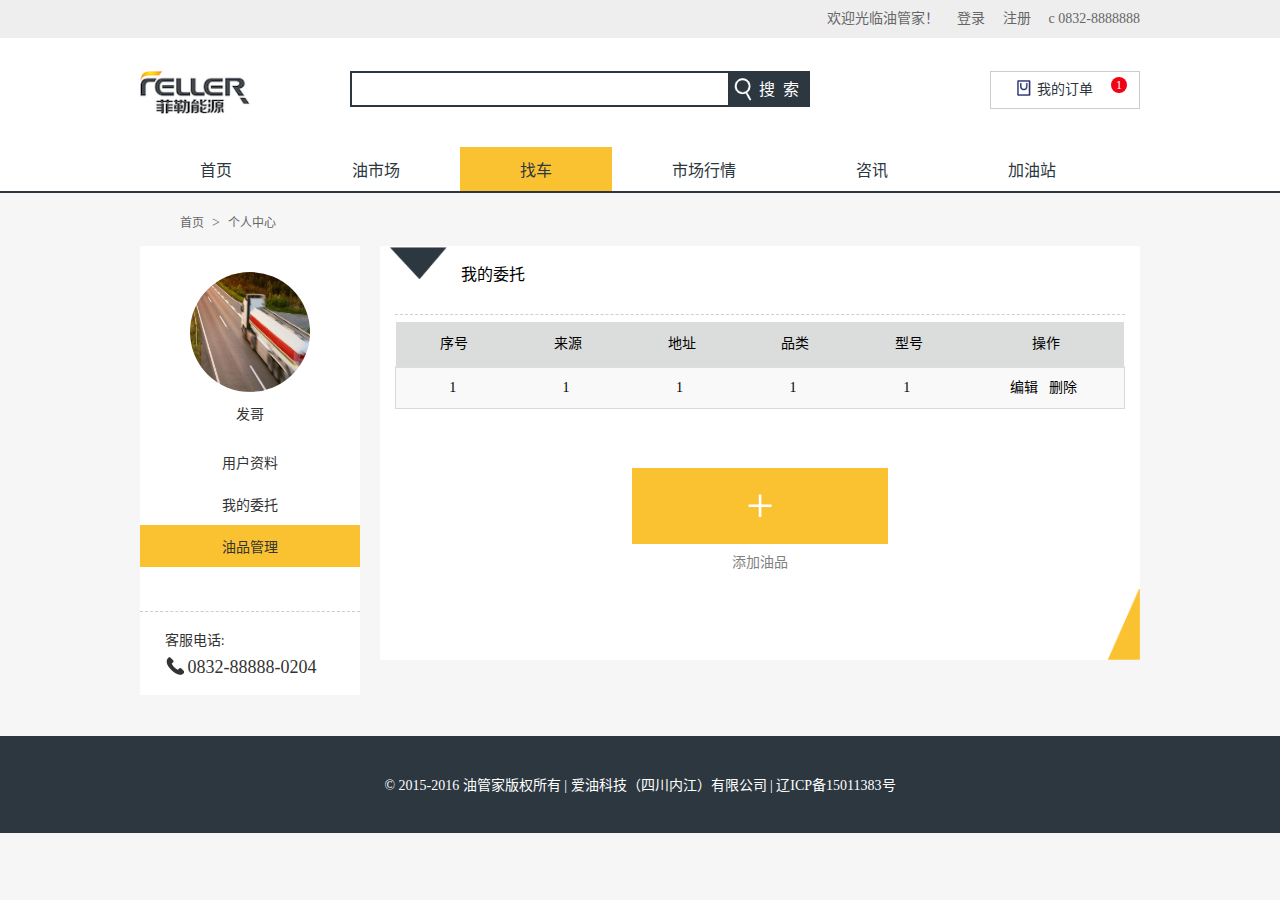
<file: manage.html>
<!DOCTYPE html>
<html lang="zh-CN">
  <head>
<meta charset="utf-8">
<meta http-equiv="X-UA-Compatible" content="IE=edge">
<meta name="viewport" content="width=device-width, initial-scale=1">
<title>我的委托</title>

<link href="css/style.css" rel="stylesheet">
<link href="css/owll.css" rel="stylesheet">


  </head>
  <body>


<section class="line-top clx">
<div class="container">
  <div class="clx pull-right fr-box"><span>欢迎光临油管家！</span>        <a href="">登录</a>     <a href="">注册</a>      <span>c 0832-8888888</span></div></div>
</section>

    <header>
      <div class="container">
         <a href="" class="logo-img"><img src="images/logo.png" alt=""></a>
         <div class="pull-left form-tabel">
         <form action="">
             <input type="text" class="frist-search">
             <div class="frist-search-cox clx">
             <i class="i-s"></i>
             <input type="submit" value="搜  索" class="frist-search-btn">   </div>
         </form>
      </div>

<div id="settleup" class="dorpdown hover">
        <div class="cw-icon">
      <i class="ci-count" id="shopping-amount">1</i>
          <i class="iconfont2"></i>
          <a target="_blank" href="">我的订单</a>
        </div>
        <div class="dorpdown-layer" style="display: none;">

          <div class="prompt"><div class="nogoods">
            <b></b><span class="tipinfo">购物车中还没有商品，赶紧选购吧！</span>
          </div>
          </div>
        </div>
      </div>


      </div>
    </header>


<nav>
	<div class="container clx">
		<ul>
      <li><a href="index.html" > 首页</a></li>
      <li><a href="supermarket.html" >油市场</a></li>
      <li><a href="looking.html" class="chover">找车</a></li>
     <li><a href="price.html" >市场行情</a></li>
     <li><a href="">咨讯</a></li>
     <li><a href="" >加油站</a></li>

		</ul>
	</div>
</nav>


<section class="clx page">
<div class="clx container">
  <div class="clx filter-box">
<div class="filter_nav">
<a href="">首页</a><i>></i><a href="">个人中心</a>
</div>


<div class="looking-box1 clx">
<div class="lookingleftbox clx">
<div class="renxiang clx">
	<a href=""><img src="images/Looking-for-a-car_06.gif" alt="" /></a>

</div>
<p class="personalname">发哥</p>
<div class="exchange-hover">
<ul>
<li><a href="">用户资料</a></li>
<li ><a href="">我的委托</a></li>
<li class="lili"><a href="">油品管理</a></li>
</ul>
</div>
<div class="clx hotline">
<span>客服电话:</span>
<strong><i></i>0832-88888-0204</strong>
</div>
</div>


<div class="lookingrightbox clx">




<div class="wonerightbox clx">
 <div class="wonerightpic clx"><img src="images/ded_03.png" alt="" /></div>
  <div class="clx">
 <h3 class="myweituo">我的委托</h3>
 </div>
 <div class="dashed1"></div>
 <div class="clx weituoinfo">


<div class="wonerightpic2 clx"><img src="images/dd2.png" alt="" /></div>


<table class="table table-striped">
<thead>
<tr>
<th>序号</th>
<th>来源</th>
<th>地址</th>
<th>品类</th>
<th>型号</th>
<th>操作</th>
</tr>
</thead>




<tbody>
<tr>
<td>1</td>
<td>1</td>
<td>1</td>
<td>1</td>
<td>1</td>

<td class="edit-btn"><a href="" class="" style="margin-right: 4px;">编辑</a>
	<a href="" style="margin-left: 4px;">删除</a></td>
</tr>


</tbody>










</table>

<div class="rtfw clx">

<a href="add.html" class="addicon">+</a>
 <!--<input type="file" name="image" class="hidden" value="" />-->
<p class="addoil"><a href="add.html" style="text-decoration: none;color: #818181;">添加油品</a></p>
</div>
<!--<script src="http://apps.bdimg.com/libs/jquery/2.1.1/jquery.min.js"></script>
<script>
	$('.addicon').on('click', function(e) {
    e.preventDefault();
    $(this).closest('input[type=file]').trigger('click');
})
</script>-->











 </div>
</div><!--onerightbox -->







</div><!--lookingrightbox -->










 </div>
  </div></div>
</section>


<footer>
 <div class="container clx">
<p class="copyright">© 2015-2016 油管家版权所有 | 爱油科技（四川内江）有限公司 | 辽ICP备15011383号</p>
 </div>
</footer>








  </body>
</html>
</file>
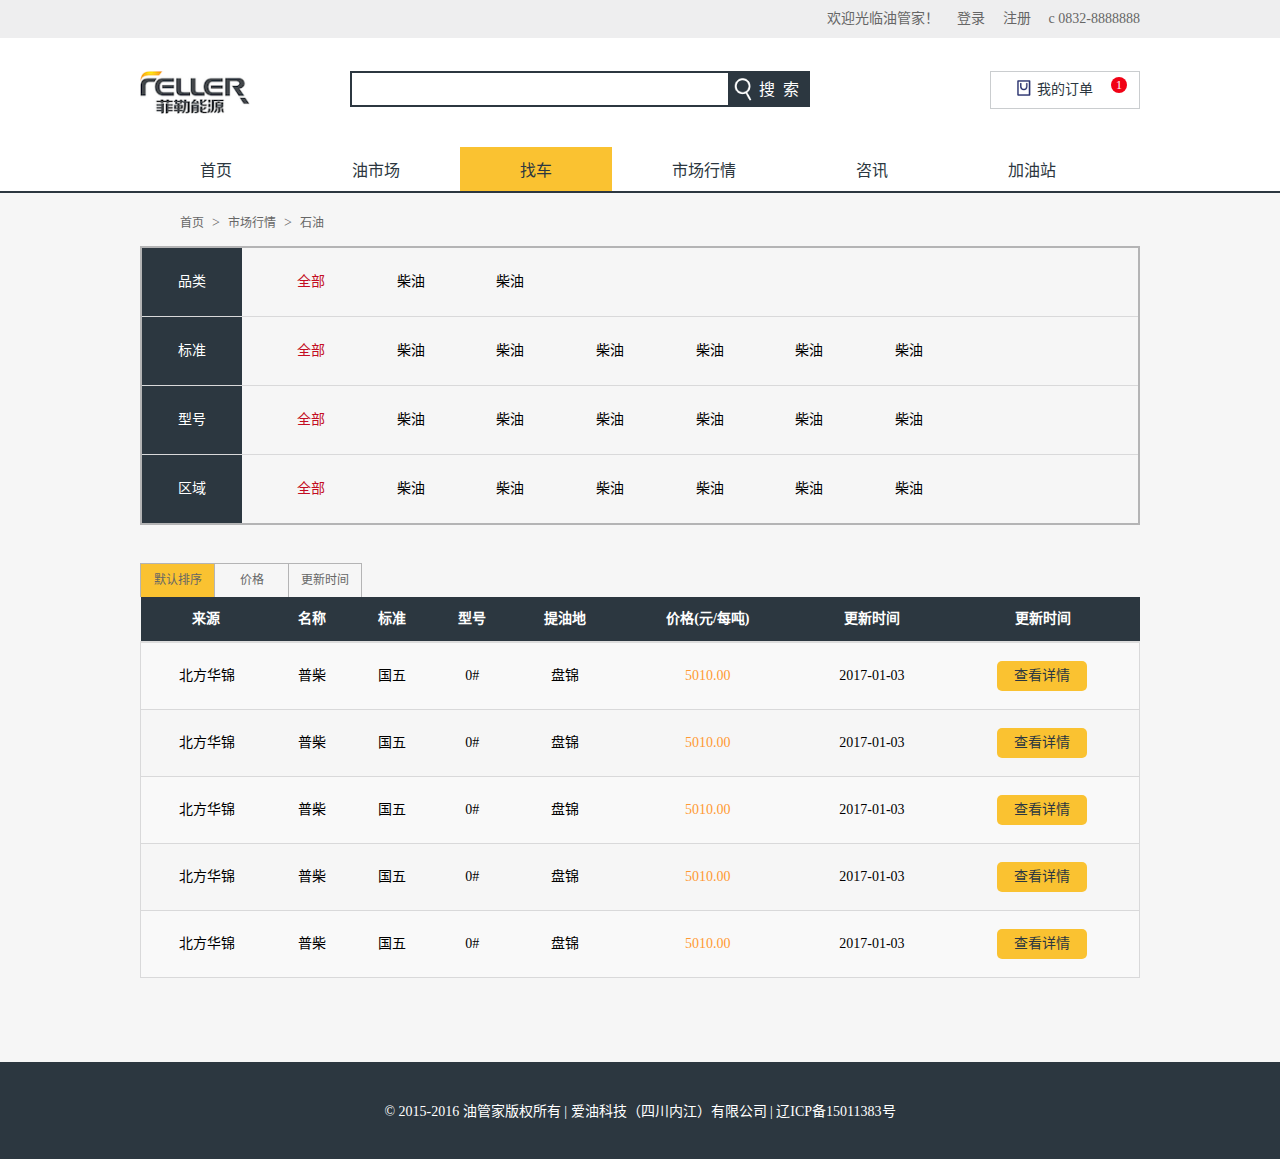
<file: price.html>
<!DOCTYPE html>
<html lang="zh-CN">
  <head>
    <meta charset="utf-8">
    <meta http-equiv="X-UA-Compatible" content="IE=edge">
    <meta name="viewport" content="width=device-width, initial-scale=1">
    <title>市场行情</title>

    <link href="css/style.css" rel="stylesheet">
        <link href="css/owll.css" rel="stylesheet">


  </head>
  <body>


<section class="line-top clx">
<div class="container">
  <div class="clx pull-right fr-box"><span>欢迎光临油管家！</span>        <a href="">登录</a>     <a href="">注册</a>      <span>c 0832-8888888</span></div></div>
</section>

    <header>
      <div class="container">
         <a href="" class="logo-img"><img src="images/logo.png" alt=""></a>
         <div class="pull-left form-tabel">
         <form action="">
             <input type="text" class="frist-search">
             <div class="frist-search-cox clx">
             <i class="i-s"></i>
             <input type="submit" value="搜  索" class="frist-search-btn">   </div>
         </form>
      </div>

<div id="settleup" class="dorpdown hover">
        <div class="cw-icon">
      <i class="ci-count" id="shopping-amount">1</i>
          <i class="iconfont2"></i>
          <a target="_blank" href="">我的订单</a>
        </div>
        <div class="dorpdown-layer" style="display: none;">

          <div class="prompt"><div class="nogoods">
            <b></b><span class="tipinfo">购物车中还没有商品，赶紧选购吧！</span>
          </div>
          </div>
        </div>
      </div>


      </div>
    </header>


<nav>
	<div class="container clx">
		<ul>
      <li><a href="index.html" > 首页</a></li>
      <li><a href="supermarket.html" >油市场</a></li>
      <li><a href="looking.html" class="chover">找车</a></li>
     <li><a href="price.html" >市场行情</a></li>
     <li><a href="">咨讯</a></li>
     <li><a href="" >加油站</a></li>
		</ul>
	</div>
</nav>


<section class="clx page">
<div class="clx container">
  <div class="clx filter-box">
     <div class="filter_nav"><a href="">首页</a><i>></i><a href="">市场行情</a><i>></i><a href="">石油</a></div>
     <div class="filter-box-table clx">
<dl class="clx">
<dt>品类</dt>
<dd class="">
<a href="javascript:void(0)" class="dd-hover">全部</a></dd>
<dd class="">
<a href="javascript:void(0)">柴油</a></dd>
<dd class=""><a href="javascript:void(0)">柴油</a></dd>

</dl>

<dl class="clx">
<dt>标准</dt>
<dd class="">
<a href="javascript:void(0)" class="dd-hover">全部</a></dd>
<dd class=""><a href="javascript:void(0)">柴油</a></dd>
<dd class=""><a href="javascript:void(0)">柴油</a></dd>
<dd class=""><a href="javascript:void(0)">柴油</a></dd>
<dd class=""><a href="javascript:void(0)">柴油</a></dd>
<dd class=""><a href="javascript:void(0)">柴油</a></dd>
<dd class=""><a href="javascript:void(0)">柴油</a></dd>

</dl>

<dl class="clx">
<dt>型号</dt>
<dd class="">
<a href="javascript:void(0)" class="dd-hover">全部</a></dd>
<dd class=""><a href="javascript:void(0)">柴油</a></dd>
<dd class=""><a href="javascript:void(0)">柴油</a></dd>
<dd class=""><a href="javascript:void(0)">柴油</a></dd>
<dd class=""><a href="javascript:void(0)">柴油</a></dd>
<dd class=""><a href="javascript:void(0)">柴油</a></dd>
<dd class=""><a href="javascript:void(0)">柴油</a></dd>
</dl>
<dl class="clx">
<dt>区域</dt>
<dd class=""><a href="javascript:void(0)" class="dd-hover">全部</a></dd>
<dd class=""><a href="javascript:void(0)">柴油</a></dd>
<dd class=""><a href="javascript:void(0)">柴油</a></dd>
<dd class=""><a href="javascript:void(0)">柴油</a></dd>
<dd class=""><a href="javascript:void(0)">柴油</a></dd>
<dd class=""><a href="javascript:void(0)">柴油</a></dd>
<dd class=""><a href="javascript:void(0)">柴油</a></dd>

</dl>


     </div>
  </div></div>
</section>

<section class="clx page2">
 <div class="container">
   <div class="clx onselectway ">
   <a href="" class="yellow-bg">默认排序</a>
   <a href="">价格</a>
   <a href="">更新时间</a>
   </div>
   <div class="clx bothd">
<table class="table table-striped">
<thead>
<tr>
<th>来源</th>
<th>名称</th>
<th>标准</th>
<th>型号</th>
<th>提油地</th>
<th>价格(元/每吨)</th>
<th>更新时间</th>
<th>更新时间</th>
</tr>
</thead>
<tbody>
<tr>
<td>北方华锦</td>
<td>普柴</td>
<td>国五</td>
<td>0#</td>
<td>盘锦</td>
<td class="orange-num">5010.00</td>
<td>2017-01-03</td>
<td ><a href="" class="chkdetail">查看详情</a></td>
</tr>
<tr>
<td>北方华锦</td>
<td>普柴</td>
<td>国五</td>
<td>0#</td>
<td>盘锦</td>
<td class="orange-num">5010.00</td>
<td>2017-01-03</td>
<td ><a href="" class="chkdetail">查看详情</a></td>
</tr>

<tr>
<td>北方华锦</td>
<td>普柴</td>
<td>国五</td>
<td>0#</td>
<td>盘锦</td>
<td class="orange-num">5010.00</td>
<td>2017-01-03</td>
<td ><a href="" class="chkdetail">查看详情</a></td>
</tr>

<tr>
<td>北方华锦</td>
<td>普柴</td>
<td>国五</td>
<td>0#</td>
<td>盘锦</td>
<td class="orange-num">5010.00</td>
<td>2017-01-03</td>
<td ><a href="" class="chkdetail">查看详情</a></td>
</tr>

<tr>
<td>北方华锦</td>
<td>普柴</td>
<td>国五</td>
<td>0#</td>
<td>盘锦</td>
<td class="orange-num">5010.00</td>
<td>2017-01-03</td>
<td ><a href="" class="chkdetail">查看详情</a></td>
</tr>
</tbody>
</table>
   </div>
 </div>
</section>

<footer>
 <div class="container clx">
<p class="copyright">© 2015-2016 油管家版权所有 | 爱油科技（四川内江）有限公司 | 辽ICP备15011383号</p>
 </div>
</footer>








  </body>
</html>
</file>
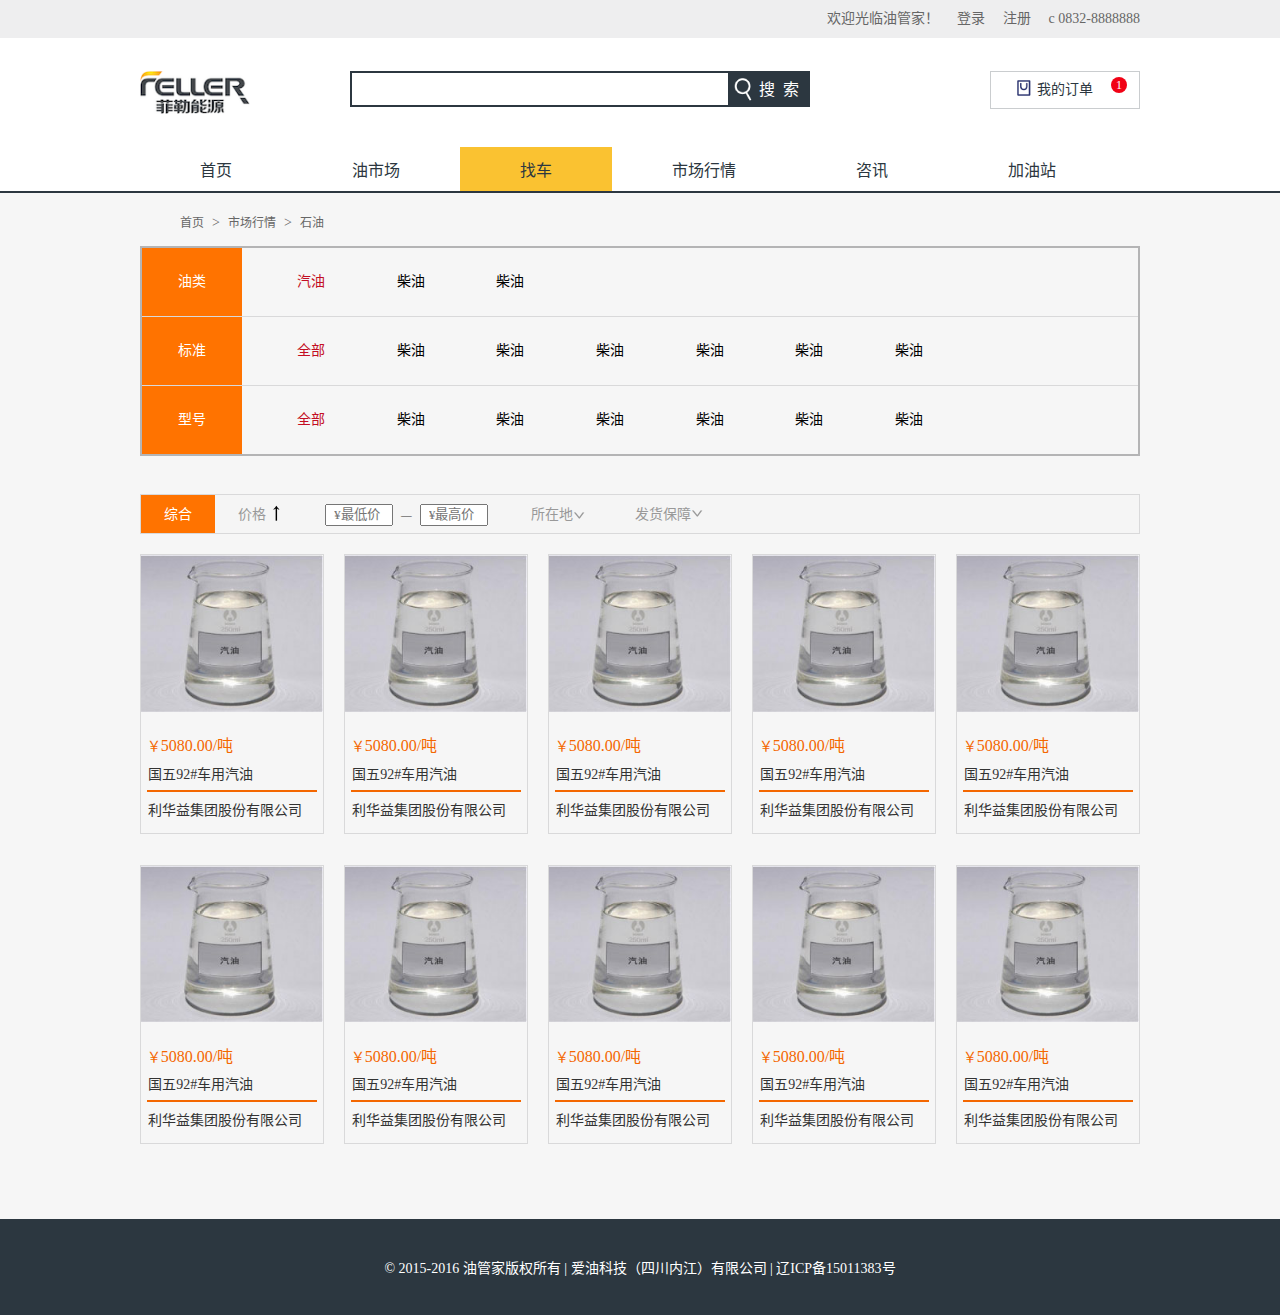
<file: supermarket.html>
<!DOCTYPE html>
<html lang="zh-CN">
  <head>
    <meta charset="utf-8">
    <meta http-equiv="X-UA-Compatible" content="IE=edge">
    <meta name="viewport" content="width=device-width, initial-scale=1">
    <title>油超市</title>

    <link href="css/style.css" rel="stylesheet">
        <link href="css/owll.css" rel="stylesheet">


  </head>
  <body>


<section class="line-top clx">
<div class="container">
  <div class="clx pull-right fr-box"><span>欢迎光临油管家！</span>        <a href="">登录</a>     <a href="">注册</a>      <span>c 0832-8888888</span></div></div>
</section>

    <header>
      <div class="container">
         <a href="" class="logo-img"><img src="images/logo.png" alt=""></a>
         <div class="pull-left form-tabel">
         <form action="">
             <input type="text" class="frist-search">
             <div class="frist-search-cox clx">
             <i class="i-s"></i>
             <input type="submit" value="搜  索" class="frist-search-btn">   </div>
         </form>
      </div>

<div id="settleup" class="dorpdown hover">
        <div class="cw-icon">
      <i class="ci-count" id="shopping-amount">1</i>
          <i class="iconfont2"></i>
          <a target="_blank" href="">我的订单</a>
        </div>
        <div class="dorpdown-layer" style="display: none;">

          <div class="prompt"><div class="nogoods">
            <b></b><span class="tipinfo">购物车中还没有商品，赶紧选购吧！</span>
          </div>
          </div>
        </div>
      </div>


      </div>
    </header>


<nav>
	<div class="container clx">
		<ul>
      <li><a href="index.html" > 首页</a></li>
      <li><a href="supermarket.html" >油市场</a></li>
      <li><a href="looking.html" class="chover">找车</a></li>
     <li><a href="price.html" >市场行情</a></li>
     <li><a href="">咨讯</a></li>
     <li><a href="" >加油站</a></li>

		</ul>
	</div>
</nav>


<section class="clx page">
<div class="clx container">
  <div class="clx filter-box">
     <div class="filter_nav"><a href="">首页</a><i>></i><a href="">市场行情</a><i>></i><a href="">石油</a></div>
     <div class="filter-box-table clx">
<dl class="clx oil_supermarket">
<dt>油类</dt>
<dd class="">
<a href="javascript:void(0)" class="dd-hover">汽油</a></dd>
<dd class="">
<a href="javascript:void(0)">柴油</a></dd>
<dd class=""><a href="javascript:void(0)">柴油</a></dd>

</dl>

<dl class="clx oil_supermarket">
<dt>标准</dt>
<dd class="">
<a href="javascript:void(0)" class="dd-hover">全部</a></dd>
<dd class=""><a href="javascript:void(0)">柴油</a></dd>
<dd class=""><a href="javascript:void(0)">柴油</a></dd>
<dd class=""><a href="javascript:void(0)">柴油</a></dd>
<dd class=""><a href="javascript:void(0)">柴油</a></dd>
<dd class=""><a href="javascript:void(0)">柴油</a></dd>
<dd class=""><a href="javascript:void(0)">柴油</a></dd>

</dl>

<dl class="clx oil_supermarket">
<dt>型号</dt>
<dd class="">
<a href="javascript:void(0)" class="dd-hover">全部</a></dd>
<dd class=""><a href="javascript:void(0)">柴油</a></dd>
<dd class=""><a href="javascript:void(0)">柴油</a></dd>
<dd class=""><a href="javascript:void(0)">柴油</a></dd>
<dd class=""><a href="javascript:void(0)">柴油</a></dd>
<dd class=""><a href="javascript:void(0)">柴油</a></dd>
<dd class=""><a href="javascript:void(0)">柴油</a></dd>
</dl>


     </div>
  </div></div>
</section>

<section class="clx oil_page2">
<div class="container">
 <div class="clx J_filter">
  <a href="" class="aaaa filtercurrent">综合</a>
  <a href="" class="aaaa filter_price">价格<i></i></a>
  <div class="clx check0price">
    <input type="text" placeholder="¥最低价" class="zdj"><em>—</em><input type="text" placeholder="¥最高价" class="zdj">
  </div>



<div id="store-selector" class="hover clx store-selector" style="position:relative;">
           <div class="textd">所在地<b></b></div>




<div class="sm-widget-layer" data-area="所在地区" data-province="" data-disenable="true" data-dis="" data-longi="0" data-lati="0" style="width: 456px;
    height: 333px;
display:none;
    background: #fff;
    font-size: 14px;
    overflow: visible;
    color: #818181;">
<div class="sm-widget-layer-area clx" >
<div class="sm-widget-row sm-widget-row-first fd-clr clx">
<ul>
<li>
<a href="javascript:;" target="_self" data-province="" data-city="" data-value="" hidefocus="" data-spm-anchor-id="a312h.7841636.711804.1">
<span class="sm-widget-txt">所有地区</span>
</a>
</li>
</ul>
<!--<div class="sm-widget-area-range">
<div class="sm-widget-area-img" trace="distance" ctype="distance">
<a href="javascript:;" data-key="dis" data-value="50" target="_self" style="width: 8px;" hidefocus="" data-spm-anchor-id="a312h.7841636.711804.2">
</a>
<a href="javascript:;" data-key="dis" data-value="100" target="_self" style="width: 8px;" hidefocus="" data-spm-anchor-id="a312h.7841636.711804.3"></a>
<a href="javascript:;" data-key="dis" data-value="200" target="_self" style="width: 16px;" hidefocus="" data-spm-anchor-id="a312h.7841636.711804.4"></a>
<a href="javascript:;" data-key="dis" data-value="300" target="_self" style="width: 16px;" hidefocus="" data-spm-anchor-id="a312h.7841636.711804.5"></a>
<a href="javascript:;" data-key="dis" data-value="unlimited" target="_self" style="width: 16px;" hidefocus="" data-spm-anchor-id="a312h.7841636.711804.6">
</a>
</div>
<label>采购距离:</label>
</div> -->
</div>
<div class="sm-widget-row fd-clr clx">
<ul>
<li>
<a href="javascript:;" target="_self" data-province="江苏,浙江,上海" data-city="" data-value="" hidefocus="" data-spm-anchor-id="a312h.7841636.711804.7">
<span class="sm-widget-txt">江浙沪</span>
</a>
</li>
<li>
<a href="javascript:;" target="_self" data-province="山东,江苏,安徽,浙江,福建,上海" data-city="" data-value="" hidefocus="" data-spm-anchor-id="a312h.7841636.711804.8">                                        <span class="sm-widget-txt">华东区</span>
</a>
</li>
<li>
<a href="javascript:;" target="_self" data-province="广东,广西,海南" data-city="" data-value="" hidefocus="" data-spm-anchor-id="a312h.7841636.711804.9">
<span class="sm-widget-txt">华南区</span>
</a>
</li>
<li>
<a href="javascript:;" target="_self" data-province="湖北,湖南,河南,江西" data-city="" data-value="" hidefocus="" data-spm-anchor-id="a312h.7841636.711804.10">                                        <span class="sm-widget-txt">华中区</span>
</a>
</li>
<li>
<a href="javascript:;" target="_self" data-province="北京,天津,河北,山西,内蒙古" data-city="" data-value="" hidefocus="" data-spm-anchor-id="a312h.7841636.711804.11">
<span class="sm-widget-txt">华北区</span>
</a>
</li>
<li>
<a href="javascript:;" target="_self" data-province="海外" data-city="" data-value="" hidefocus="" data-spm-anchor-id="a312h.7841636.711804.12">
<span class="sm-widget-txt">海外</span>
</a>
</li>
<li>
<a href="javascript:;" target="_self" data-province="北京" data-city="" data-value="" hidefocus="" data-spm-anchor-id="a312h.7841636.711804.13">
<span class="sm-widget-txt">北京</span>
</a>
</li>


<li>
<a href="javascript:;" target="_self" data-province="上海" data-city="" data-value="" hidefocus="" data-spm-anchor-id="a312h.7841636.711804.14">
<span class="sm-widget-txt">上海</span>
</a>
</li>


<li>
<a href="javascript:;" target="_self" data-province="天津" data-city="" data-value="" hidefocus="" data-spm-anchor-id="a312h.7841636.711804.15">
<span class="sm-widget-txt">天津</span>
</a>
</li>



<li>
<a href="javascript:;" target="_self" data-province="重庆" data-city="" data-value="" hidefocus="" data-spm-anchor-id="a312h.7841636.711804.16">
<span class="sm-widget-txt">重庆</span>
</a>
</li>


</ul>
</div>
</div>






<div class="sm-widget-row sm-widget-province-list fd-clr clx">
<ul>                                                            <li>                                    <a href="javascript:;" target="_self" data-province="广东" data-city="" data-value="2614" hidefocus="" data-spm-anchor-id="a312h.7841636.711804.17">                                        <span class="sm-widget-txt">广东</span>                                    </a>                                </li>                                                            <li>                                    <a href="javascript:;" target="_self" data-province="浙江" data-city="" data-value="3478" hidefocus="" data-spm-anchor-id="a312h.7841636.711804.18">                                        <span class="sm-widget-txt">浙江</span>                                    </a>                                </li>                                                            <li>                                    <a href="javascript:;" target="_self" data-province="江苏" data-city="" data-value="2177" hidefocus="" data-spm-anchor-id="a312h.7841636.711804.19">                                        <span class="sm-widget-txt">江苏</span>                                    </a>                                </li>                                                            <li>                                    <a href="javascript:;" target="_self" data-province="山东" data-city="" data-value="2847" hidefocus="" data-spm-anchor-id="a312h.7841636.711804.20">                                        <span class="sm-widget-txt">山东</span>                                    </a>                                </li>                                                            <li>                                    <a href="javascript:;" target="_self" data-province="河北" data-city="" data-value="1511" hidefocus="" data-spm-anchor-id="a312h.7841636.711804.21">                                        <span class="sm-widget-txt">河北</span>                                    </a>                                </li>                                                            <li>                                    <a href="javascript:;" target="_self" data-province="河南" data-city="" data-value="1670" hidefocus="" data-spm-anchor-id="a312h.7841636.711804.22">                                        <span class="sm-widget-txt">河南</span>                                    </a>                                </li>                                                            <li>                                    <a href="javascript:;" target="_self" data-province="福建" data-city="" data-value="1103" hidefocus="" data-spm-anchor-id="a312h.7841636.711804.23">                                        <span class="sm-widget-txt">福建</span>                                    </a>                                </li>                                                            <li>                                    <a href="javascript:;" target="_self" data-province="辽宁" data-city="" data-value="2361" hidefocus="" data-spm-anchor-id="a312h.7841636.711804.24">                                        <span class="sm-widget-txt">辽宁</span>                                    </a>                                </li>                                                            <li>                                    <a href="javascript:;" target="_self" data-province="安徽" data-city="" data-value="1002" hidefocus="" data-spm-anchor-id="a312h.7841636.711804.25">                                        <span class="sm-widget-txt">安徽</span>                                    </a>                                </li>                                                            <li>                                    <a href="javascript:;" target="_self" data-province="广西" data-city="" data-value="1277" hidefocus="" data-spm-anchor-id="a312h.7841636.711804.26">                                        <span class="sm-widget-txt">广西</span>                                    </a>                                </li>                                                            <li>                                    <a href="javascript:;" target="_self" data-province="山西" data-city="" data-value="2728" hidefocus="" data-spm-anchor-id="a312h.7841636.711804.27">                                        <span class="sm-widget-txt">山西</span>                                    </a>                                </li>                                                            <li>                                    <a href="javascript:;" target="_self" data-province="海南" data-city="" data-value="1474" hidefocus="" data-spm-anchor-id="a312h.7841636.711804.28">                                        <span class="sm-widget-txt">海南</span>                                    </a>                                </li>                                                            <li>                                    <a href="javascript:;" target="_self" data-province="内蒙古" data-city="" data-value="2434" hidefocus="" data-spm-anchor-id="a312h.7841636.711804.29">                                        <span class="sm-widget-txt">内蒙古</span>                                    </a>                                </li>                                                            <li>                                    <a href="javascript:;" target="_self" data-province="吉林" data-city="" data-value="2118" hidefocus="" data-spm-anchor-id="a312h.7841636.711804.30">                                        <span class="sm-widget-txt">吉林</span>                                    </a>                                </li>                                                            <li>                                    <a href="javascript:;" target="_self" data-province="黑龙江" data-city="" data-value="1816" hidefocus="" data-spm-anchor-id="a312h.7841636.711804.31">                                        <span class="sm-widget-txt">黑龙江</span>                                    </a>                                </li>                                                            <li>                                    <a href="javascript:;" target="_self" data-province="湖北" data-city="" data-value="1908" hidefocus="" data-spm-anchor-id="a312h.7841636.711804.32">                                        <span class="sm-widget-txt">湖北</span>                                    </a>                                </li>                                                            <li>                                    <a href="javascript:;" target="_self" data-province="湖南" data-city="" data-value="2002" hidefocus="" data-spm-anchor-id="a312h.7841636.711804.33">                                        <span class="sm-widget-txt">湖南</span>                                    </a>                                </li>                                                            <li>                                    <a href="javascript:;" target="_self" data-province="江西" data-city="" data-value="2258" hidefocus="" data-spm-anchor-id="a312h.7841636.711804.34">                                        <span class="sm-widget-txt">江西</span>                                    </a>                                </li>                                                            <li>                                    <a href="javascript:;" target="_self" data-province="宁夏" data-city="" data-value="2536" hidefocus="" data-spm-anchor-id="a312h.7841636.711804.35">                                        <span class="sm-widget-txt">宁夏</span>                                    </a>                                </li>                                                            <li>                                    <a href="javascript:;" target="_self" data-province="新疆" data-city="" data-value="3371" hidefocus="" data-spm-anchor-id="a312h.7841636.711804.36">                                        <span class="sm-widget-txt">新疆</span>                                    </a>                                </li>                                                            <li>                                    <a href="javascript:;" target="_self" data-province="青海" data-city="" data-value="2561" hidefocus="" data-spm-anchor-id="a312h.7841636.711804.37">                                        <span class="sm-widget-txt">青海</span>                                    </a>                                </li>                                                            <li>                                    <a href="javascript:;" target="_self" data-province="陕西" data-city="" data-value="2973" hidefocus="" data-spm-anchor-id="a312h.7841636.711804.38">                                        <span class="sm-widget-txt">陕西</span>                                    </a>                                </li>                                                            <li>                                    <a href="javascript:;" target="_self" data-province="甘肃" data-city="" data-value="1181" hidefocus="" data-spm-anchor-id="a312h.7841636.711804.39">                                        <span class="sm-widget-txt">甘肃</span>                                    </a>                                </li>                                                            <li>                                    <a href="javascript:;" target="_self" data-province="四川" data-city="" data-value="3078" hidefocus="" data-spm-anchor-id="a312h.7841636.711804.40">                                        <span class="sm-widget-txt">四川</span>                                    </a>                                </li>                                                            <li>                                    <a href="javascript:;" target="_self" data-province="云南" data-city="" data-value="3559" hidefocus="" data-spm-anchor-id="a312h.7841636.711804.41">                                        <span class="sm-widget-txt">云南</span>                                    </a>                                </li>                                                            <li>                                    <a href="javascript:;" target="_self" data-province="贵州" data-city="" data-value="1382" hidefocus="" data-spm-anchor-id="a312h.7841636.711804.42">                                        <span class="sm-widget-txt">贵州</span>                                    </a>                                </li>                                                            <li>                                    <a href="javascript:;" target="_self" data-province="西藏" data-city="" data-value="3290" hidefocus="" data-spm-anchor-id="a312h.7841636.711804.43">                                        <span class="sm-widget-txt">西藏</span>                                    </a>                                </li>                                                            <li>                                    <a href="javascript:;" target="_self" data-province="香港" data-city="" data-value="4846" hidefocus="" data-spm-anchor-id="a312h.7841636.711804.44">                                        <span class="sm-widget-txt">香港</span>                                    </a>                                </li>                                                            <li>                                    <a href="javascript:;" target="_self" data-province="澳门" data-city="" data-value="4853" hidefocus="" data-spm-anchor-id="a312h.7841636.711804.45">                                        <span class="sm-widget-txt">澳门</span>                                    </a>                                </li>                                                            <li>                                    <a href="javascript:;" target="_self" data-province="台湾" data-city="" data-value="4858" hidefocus="" data-spm-anchor-id="a312h.7841636.711804.46">                                        <span class="sm-widget-txt">台湾</span>                                    </a>                                </li>                                                    </ul>
</div>




</div>



         </div>





	<div id="store-selector2" class="clx store-selector2">
		<div class="textd textd2 ">发货保障 <b></b></div>
	</div>




 </div>

<div class="clx goods_list">
	<ul class="clx fumarg">

		 	<a href="" class="goods_list_a">
		 		 <li>
		 		 	<div class="clx thumbnails">
		 		 	<div class="pics_goodls"><img src="images/oil-supermarket_12.jpg" alt="" /></div>

		 		 <div class="content_body clx">
		 		 	<h3><i>￥</i>5080.00/吨</h3>
		 		 	<span>国五92#车用汽油</span>
		 		 	<div class="hrhrhr"></div>
		 		 	<p>利华益集团股份有限公司</p></div></div>
		 		 </li>
		 	</a>

		 	<a href="" class="goods_list_a">
		 		 <li>
		 		 	<div class="clx thumbnails">
		 		 	<div class="pics_goodls"><img src="images/oil-supermarket_12.jpg" alt="" /></div>

		 		 <div class="content_body clx">
		 		 	<h3><i>￥</i>5080.00/吨</h3>
		 		 	<span>国五92#车用汽油</span>
		 		 	<div class="hrhrhr"></div>
		 		 	<p>利华益集团股份有限公司</p></div></div>
		 		 </li>
		 	</a>

		 			 	<a href="" class="goods_list_a">
		 		 <li>
		 		 	<div class="clx thumbnails">
		 		 	<div class="pics_goodls"><img src="images/oil-supermarket_12.jpg" alt="" /></div>

		 		 <div class="content_body clx">
		 		 	<h3><i>￥</i>5080.00/吨</h3>
		 		 	<span>国五92#车用汽油</span>
		 		 	<div class="hrhrhr"></div>
		 		 	<p>利华益集团股份有限公司</p></div></div>
		 		 </li>
		 	</a>

		 			 	<a href="" class="goods_list_a">
		 		 <li>
		 		 	<div class="clx thumbnails">
		 		 	<div class="pics_goodls"><img src="images/oil-supermarket_12.jpg" alt="" /></div>

		 		 <div class="content_body clx">
		 		 	<h3><i>￥</i>5080.00/吨</h3>
		 		 	<span>国五92#车用汽油</span>
		 		 	<div class="hrhrhr"></div>
		 		 	<p>利华益集团股份有限公司</p></div></div>
		 		 </li>
		 	</a>

		 			 	<a href="" class="goods_list_a">
		 		 <li>
		 		 	<div class="clx thumbnails">
		 		 	<div class="pics_goodls"><img src="images/oil-supermarket_12.jpg" alt="" /></div>

		 		 <div class="content_body clx">
		 		 	<h3><i>￥</i>5080.00/吨</h3>
		 		 	<span>国五92#车用汽油</span>
		 		 	<div class="hrhrhr"></div>
		 		 	<p>利华益集团股份有限公司</p></div></div>
		 		 </li>
		 	</a>


		 			 	<a href="" class="goods_list_a">
		 		 <li>
		 		 	<div class="clx thumbnails">
		 		 	<div class="pics_goodls"><img src="images/oil-supermarket_12.jpg" alt="" /></div>

		 		 <div class="content_body clx">
		 		 	<h3><i>￥</i>5080.00/吨</h3>
		 		 	<span>国五92#车用汽油</span>
		 		 	<div class="hrhrhr"></div>
		 		 	<p>利华益集团股份有限公司</p></div></div>
		 		 </li>
		 	</a>

		 	<a href="" class="goods_list_a">
		 		 <li>
		 		 	<div class="clx thumbnails">
		 		 	<div class="pics_goodls"><img src="images/oil-supermarket_12.jpg" alt="" /></div>

		 		 <div class="content_body clx">
		 		 	<h3><i>￥</i>5080.00/吨</h3>
		 		 	<span>国五92#车用汽油</span>
		 		 	<div class="hrhrhr"></div>
		 		 	<p>利华益集团股份有限公司</p></div></div>
		 		 </li>
		 	</a>

		 			 	<a href="" class="goods_list_a">
		 		 <li>
		 		 	<div class="clx thumbnails">
		 		 	<div class="pics_goodls"><img src="images/oil-supermarket_12.jpg" alt="" /></div>

		 		 <div class="content_body clx">
		 		 	<h3><i>￥</i>5080.00/吨</h3>
		 		 	<span>国五92#车用汽油</span>
		 		 	<div class="hrhrhr"></div>
		 		 	<p>利华益集团股份有限公司</p></div></div>
		 		 </li>
		 	</a>

		 			 	<a href="" class="goods_list_a">
		 		 <li>
		 		 	<div class="clx thumbnails">
		 		 	<div class="pics_goodls"><img src="images/oil-supermarket_12.jpg" alt="" /></div>

		 		 <div class="content_body clx">
		 		 	<h3><i>￥</i>5080.00/吨</h3>
		 		 	<span>国五92#车用汽油</span>
		 		 	<div class="hrhrhr"></div>
		 		 	<p>利华益集团股份有限公司</p></div></div>
		 		 </li>
		 	</a>

		 			 	<a href="" class="goods_list_a">
		 		 <li>
		 		 	<div class="clx thumbnails">
		 		 	<div class="pics_goodls"><img src="images/oil-supermarket_12.jpg" alt="" /></div>

		 		 <div class="content_body clx">
		 		 	<h3><i>￥</i>5080.00/吨</h3>
		 		 	<span>国五92#车用汽油</span>
		 		 	<div class="hrhrhr"></div>
		 		 	<p>利华益集团股份有限公司</p></div></div>
		 		 </li>
		 	</a>

	</ul>
</div>

</div><!--container-->

</section>

<footer>
 <div class="container clx">
<p class="copyright">© 2015-2016 油管家版权所有 | 爱油科技（四川内江）有限公司 | 辽ICP备15011383号</p>
 </div>
</footer>






































  </body>
</html>
</file>
<file: css/style.css>
@charset "utf-8";
*{padding:0;margin:0; font-family: "微软雅黑";}
.clx:before,
.clx:after,
.line:before,
.line:after,
.container:before,
.container:after,
.header:before,
.header:after,
.nav:before,
.nav:after,
.footer:before,
.footer:after,
.section:before,
.section:after{content:"";display:block;}
.clx:after,.line:after,nav:after,.container:after,section:after,header:after,footer:after{clear:both;}
.clx,nav,.line,.container,section,header,footer{*zoom:1;}
.container{width:1300px;margin:0 auto;}
.center-block {display:table;margin-right:auto;margin-left:auto;}
.pull-right {float: right !important;}
.pull-left {float: left !important;}
.glyphicon1-thumbs-up:before {content: "\e125";}
.clx:before,.clx:after{content:"";display:block;}.clx:after{clear:both;}.clx{*zoom:1;}
.center {width: auto;display: table;margin-left: auto;margin-right: auto;}
.text-center {text-align: center;}
*:after,
*:before {
    -webkit-box-sizing: border-box;
    -moz-box-sizing: border-box;
    box-sizing: border-box;
}
@media(min-width:1000px){.container{width:1000px;margin:0 auto;}
}
@media(min-width:1200px){.container{width:1000px;margin:0 auto;}
}
@media(min-width:1800px){.container{width:1100px;margin:0 auto;}
}
html,body{
	font-family: "微软雅黑";
	background: #f6f6f6;
}
.filter-box-table .oil_supermarket dt{    background: #ff7300;}
.line-top{
background: #eeeeef;
    color: #666666;
    font-size: 14px;
    height: 38px;
    line-height: 38px;
}

.line-top span{padding-left: 18px;
  color: #666666;
  float:left;display: block;
}

.line-top a {padding-left: 18px;
  color: #666666;
  text-decoration: none;
  float:left;
  display: block;
}
#uploadfile1{
	opacity: 0;
    position: absolute;
    top: 0;
    left: 0;cursor: pointer;
        width: 86px;
    height: 27px;
}
.chulix{

	cursor: pointer;
	position: relative;
    margin-top: 48px;
    width: 86px;
    height: 29px;
    float: left;
}
.uploadbtn{
	cursor: pointer;
	display: block;
    width: 87px;
    line-height: 28px;
    height: 28px;
    font-size: 14px;
    border: 1px solid #cfcfcf;
    text-align: center;
}

.frist-search{
    box-sizing: border-box;
    width: 76%;
    height: 36px;
    float: left;
    font-size: 15px;
    padding: 8px 10px;
    border: 2px solid #2c3740;
}

.frist-search:focus, .frist-search-btn:focus{
  outline:none;
}

.i-s:before{
  content: url("../images/is.png");
}

.i-s{
	top: 6px;
	left: 4px;
	position: absolute;
      display: block;
    /*float: left;*/
    padding-right: 10px;
    /*margin-top: 2px;*/
}
.frist-search-btn{
text-align: center;
    background: #2c3740;
    color: #fff;
    cursor: pointer;
    margin-left:34%;
    font-size: 16px;
    line-height: 30px;
    font-family: "microsoft yahei";
    border: none;
    display: block;
}
.tipinfo{
  float: left;
  margin-top: 14px;
    display: block;
}
.frist-search-cox{
    height: 36px;
    position: relative;
    cursor: pointer;
    line-height: 30px;
    width: 16%;
    padding: 4px 5px 3px;
    float: left;
    font-family: microsoft yahei;
    background: #2c3740;
    box-sizing: border-box;
}

.logo-img{
 width: 11%;
  display: block;
  float: left;
}

.logo-img img{
  border:0;
  margin: 0 auto;
  display: block;
  max-width: 100%;
}

.form-tabel{
  width: 50%;
      margin: 0 10%;
}


header{
	    background: #fff;
      padding: 33px 0;
}



#settleup {
	    width: 15%;
/*    position: absolute;
    right: 99px;
    top: 25px;*/
    float: right;
    position: relative;
}

.hover {
    z-index: 22;
}


#settleup .cw-icon {
      width: 100%;
    box-sizing: border-box;

    height: 38px;
    background-color: #fff;
    text-align: center;
    line-height: 34px;
}

.cw-icon {
    overflow: hidden;
    position: relative;
    z-index: 1;
    float: left;
    border: 1px solid #cacdcf;
}

 i {
    font-style: normal;
}


#settleup .ci-count {
    position: absolute;
    top: 5px;
        left: 120px;
    right: auto;
    display: inline-block;
    padding: 2px;
    font-size: 12px;
    line-height: 12px;
    color: #fff;
    background-color: #f10215;
    border-radius: 9px;
    min-width: 12px;
    text-align: center;
}


#settleup .cw-icon .iconfont {
    margin-right: 3px;
    font-size: 16px;
    color: #f10214;
}

.iconfont2:before{
      height: 19px;
    content: url(../images/order.png);
    display: block;
    float: left;
    position: absolute;
   left: 26px;;
    top: 3px;

}
.posi{position: relative;box-sizing: border-box;
    position: relative;
    padding:5%;}
.part4{    margin-bottom: 4%;}
.con-box{
      box-sizing: border-box;
}
.rimg{display: block;position: absolute;right: 0;top: 0;}
.left-s-box{width: 50%;box-sizing: border-box;}
.right-s-box{width: 38%;
    margin-right: 2%;
    box-sizing: border-box;}
.right-s-box .input-text{
       border-radius: 4px;
    -webkit-box-shadow: inset 0 1px 1px rgba(0,0,0,.075);
    box-shadow: inset 0 1px 1px rgba(0,0,0,.075);
    -webkit-transition: border-color ease-in-out .15s,-webkit-box-shadow ease-in-out .15s;
    -o-transition: border-color ease-in-out .15s,box-shadow ease-in-out .15s;
    transition: border-color ease-in-out .15s,box-shadow ease-in-out .15s;
    display: block;
    border: 0;
    margin-bottom: 3%;
    font-size: 14px;
    width: 88%;
    padding: 14px 20px;
    background: #ecf1f5;
    width: 100%;
    box-sizing: border-box;
}
.right-s-box .input-text:focus {
    border-color: #66afe9;
    outline: 0;
    -webkit-box-shadow: inset 0 1px 1px rgba(0,0,0,.075), 0 0 8px rgba(102,175,233,.6);
    box-shadow: inset 0 1px 1px rgba(0,0,0,.075), 0 0 8px rgba(102,175,233,.6);
}
#settleup .cw-icon a {
    color: #2c3740;
    font-size: 14px;
    text-decoration: none;
}

#settleup:hover .cw-icon{
	border-bottom: none;
}



#settleup:hover .dorpdown-layer{
	display: block!important;
}

#settleup .dorpdown-layer {
    top: 37px;
    right: 0px;
    width: 308px;
}

.dorpdown:hover .dorpdown-layer, .hover .dorpdown-layer {
    display: block;
}

.dorpdown-layer {
    display: none;
    position: absolute;
    border: 1px solid #ccc;
    background-color: #fff;
    box-shadow: 1px 2px 1px rgba(0,0,0,.1);
}
#settleup .prompt {
      margin-bottom: 10px;
    margin-top: 10px;
    display: block;

}

#settleup .nogoods {
    font-size: 14px;
    padding-left: 10px;
    height: 49px;
    overflow: hidden;
    color: #999;
}

#settleup .nogoods b {
      margin-right: 5px;
    float: left;
    width: 56px;
    height: 49px;
    background-image: url(../images/rrr.png);
}
nav{
	    background: #fff;
}
nav ul li a:hover{
	background: #fac231;
}
.chover{
	background: #fac231;
}

nav ul li{
   list-style: none;
   
   float:left;
}


nav{
	border-bottom: 2px solid #2c3740;
}

nav ul li a{
display: block;
   font-size: 16px;
   padding:10px 60px;
   color: #2c3740;  text-decoration: none;
  /* font-weight: 400;*/
   transition: all 200ms ease-in-out 1ms;
-webkit-transition: all 200ms ease-in-out 1ms;
-moz-transition: all 200ms ease-in-out 1ms;
-o-transition: all 200ms ease-in-out 1ms;
}


.part2{
    margin-bottom: 1.5%;
    margin-top: 1.5%;
}

.todaycomm_nav{background: #2c3740;box-sizing: border-box;padding: 10px 18px;}
.todaycomm_nav h3{    color: #fff;
    font-size: 18px;
    padding-left: 10px;
    display: block;
    float: left;
    line-height: 34px;}
.todaycomm{
	width: 65%;
	
}
.jrtj{
	    height: 30px;
	display: block;float:left;
}
.jrtj:before{
	content: url("../images/overed.png");
}

.getmore{
	display: block;
	float: right;
	text-decoration: none;
	color: #fff;
	font-size: 14px;
	line-height: 33px;
}
.arrow1{
    height: 22px;
    float: right;
    margin-top: 5px;
    margin-left: 23px;
    margin-right: 10px;
}
.arrow1:before{
	content: url("../images/red_03.png");
}
.todaycomm_body{
overflow: hidden;
    height: 296px;
	box-sizing: border-box;
}
.bor1{
	box-sizing: border-box;padding: 16px;
}
.list-pro{
	border-right: 1px solid #ccc;
	background: #fff;
    text-decoration: none;
    display: block;
    float: left;
    box-sizing: border-box;
    width: 33.333%;
    
}
.list-pro:last-child{border-right:none;}
.list-pro h3{
	    padding-top: 14px;
	display: block;
	font-size: 18px;
	color: #000;
}
.unit_price {
	margin: 14px 0;
	font-weight: 600;
	display: block;
	color: #e95513;
	font-size: 18px;
}
.moredetail{
	    padding: 10px 0;
}
.moredetail span{
	    padding-bottom: 4px;
	display: block;
	font-size: 14px;
	color: #747474;
}
.product-img img{
	padding-top: 10px;
	display: block;
	max-width: 100%;
}



.todaynews_nav{background: #fac231;box-sizing: border-box;padding: 10px 18px;}
.todaynews_nav h3{    color: #2c3740;
    font-size: 18px;
    display: block;
    float: left;
    line-height: 34px;}
.todaynews{
	width: 33%;
	
}

.arrow2{
    height: 22px;
    float: right;
    margin-top: 5px;
    margin-left: 23px;
    margin-right: 10px;
}
.arrow2:before{
	content: url("../images/dd1.png");
}
.getmore2{
	display: block;
	float: right;
	text-decoration: none;
	color: #2c3740;
	font-size: 14px;
	line-height: 33px;
}
.todaynews_body ul li{
	list-style: none;
	    padding: 10px 0;
	
}
.thumbnews{
	margin-right: 3%;
	    width: 26%;
	float: left;
}
.thumbnews img{
	display: block;
	max-width: 100%;
}
.todaynews_body{
	    overflow: hidden;
    height: 296px;
	width: 100%;
	    padding: 6px 16px;
	box-sizing: border-box;
	background: #fff;
	
}
.todaynews_body li{
	width: 100%;
}

.whattime{
	display: block;
}
.list-news{
	    padding-bottom: 10px;
	 transition: all 200ms ease-in-out 2ms;
    -webkit-transition: all 200ms ease-in-out 2ms;
    -moz-transition: all 200ms ease-in-out 2ms;
    -o-transition: all 200ms ease-in-out 2ms;
	color: #666666;
	text-decoration: none;
	display: block;
	font-size: 14px;
}
.list-news:hover{
	color:#ff9933;
}
.text-news{
	box-sizing: border-box;
	width: 70%;
}
.whattime{
	font-size: 12px;
	color: #999999;
}

.part3{margin-bottom: 1.5%;}

.findcar_title{
	background: url("../images/dd1_24.png");
	background-repeat: no-repeat;
	height: 60px;
	line-height: 60px;
	text-indent: 16px;
	width: 255px;
	display: block;
}
.findcar_body li{
	float: left;
	display: block;
	box-sizing: border-box;
	}

.idemand:before{
	content: url("../images/d1.png");
}
.icomfire:before{
	content: url("../images/d2.png");
}
.ioffer:before{
	content: url("../images/d3.png");
}
.imatching:before{
	content: url("../images/d4.png");
}
.isuccess:before{
	content: url("../images/d5.png");
}

.small-icon{
	text-align: center;
	margin: 0 auto;
	font-size: 14px;
	display: block;
	text-decoration: none;
	color: #000;
}
.small-icon span{
	display: block;
}
.whitebg{
	background: #fff;
}
.findcar{
	    padding-bottom: 1%;
}
.findcar_body{

	    box-sizing: border-box;
    padding: 30px 58px;
}
.lli{float: left;margin-left: 2%;    width: 75%;}
.lli img{display: block;max-width: 100%;}
.immediately{
	margin-right: 3%;
    margin-top: 2%;
}
.immediately a{display: block;text-decoration: none;
padding: 10px 30px;
    transition: all 200ms ease-in-out 2ms;
    -webkit-transition: all 200ms ease-in-out 2ms;
    -moz-transition: all 200ms ease-in-out 2ms;
    -o-transition: all 200ms ease-in-out 2ms;
box-sizing: border-box;
border: 1px solid #2c3740;
color: #fff;background: #2c3740;}

.immediately a:hover{
	border: 1px solid #2c3740;
	color: #2c3740;background: #fff;
}

.todaycomm,.todaynews,.whitebg{
    -webkit-box-shadow: 0 3px 10px rgba(153,153,153,.5);
box-shadow: 0 0px 10px rgba(153,153,153,.5);

}
.getin,.getin2{
     font-size: 55px;
    display: block;
}
.left-s-box span{
  display: block;
}
.getin2{margin-bottom:11% }

.leave-msg,.leave-msg2{
  color:#666666;
}
.leave-msg{
  font-size: 26px;
  margin-bottom: 2%
}
.leave-msg2{
  font-size: 18px;
}

.mimg{display: block;position: absolute;    right: 27%;top: 0}
.bimg{display: block;position: absolute; left: 50%;bottom: 0}

.bimg img{display: block;}
.right-s-box textarea {
  width: 100%;
  box-sizing: border-box;
      border-radius: 4px;
    -webkit-box-shadow: inset 0 1px 1px rgba(0,0,0,.075);
    box-shadow: inset 0 1px 1px rgba(0,0,0,.075);
    -webkit-transition: border-color ease-in-out .15s,-webkit-box-shadow ease-in-out .15s;
    -o-transition: border-color ease-in-out .15s,box-shadow ease-in-out .15s;
    transition: border-color ease-in-out .15s,box-shadow ease-in-out .15s;
display: block;
    border: 0;
    margin-bottom: 3%;
    font-size: 16px;

    padding: 16px 20px;
    background: #ecf1f5;
}
.right-s-box textarea:focus {
    border-color: #66afe9;
    outline: 0;
    -webkit-box-shadow: inset 0 1px 1px rgba(0,0,0,.075), 0 0 8px rgba(102,175,233,.6);
    box-shadow: inset 0 1px 1px rgba(0,0,0,.075), 0 0 8px rgba(102,175,233,.6);
}
.input_sub:focus{outline: none}
.input_sub:hover{
	border: 1px solid #2c3740;
    color: #2c3740;
    background: #fff;
}
.input_sub{
	
	box-sizing: border-box;
	border: 1px solid #2c3740;
  float: right;
    transition: all 200ms ease-in-out 2ms;
    -webkit-transition: all 200ms ease-in-out 2ms;
    -moz-transition: all 200ms ease-in-out 2ms;
    -o-transition: all 200ms ease-in-out 2ms;
  color: #fff;
  text-align: center;
  font-size: 16px;
  display: block;
  padding:10px 38px;
  cursor: pointer;

  background:#242424;
}
footer{background: #2c3740;box-sizing: border-box;padding:3% 0 }
.copyright{margin:0 auto;text-align: center;font-size: 14px;color: #fff; }

.datatitle{
  box-sizing: border-box;
  background: #2c3740;
}
.datatitle{position: relative;}
.datatitle strong{
    display: block;
    font-size: 16px;
    font-weight: 400;
    padding-top: 10px;
    text-align: center;
    padding-bottom: 10px;
    color: #fff;
}
.datatitle i{
position: absolute;
    height: 25px;
    display: block;
    /* float: left; */
    left: 17px;
    top: 8px;
}
.datatitle i:before{
  content: url(../images/data.png);
}
.sideboxl{  
	-webkit-box-shadow: 0 3px 10px rgba(153,153,153,.5);
    box-shadow: 0 0px 10px rgba(153,153,153,.5);
	  top: 143px;    width: 126px;position: fixed;left: 20px;}
  .sidebox2{  
-webkit-box-shadow: 0 3px 10px rgba(153,153,153,.5);
box-shadow: 0 0px 10px rgba(153,153,153,.5);
  top: 143px;      width: 172px;position: fixed;right: 20px;}
.databody li {
    margin-top: 20%;
  list-style: none;
}
.map-canvas img{
	display: block;
    margin: 0 auto;
    max-width: 100%;
}
.databody ul{
	    box-sizing: border-box;
         padding: 1% 4% 20%;
}
.databody{background: #fff;}
.databody span{
	font-size: 16px;
	    padding-top: 5%;
	display: block;
    width: 159px;
    margin: 0 auto;}
.msg-list{
	height: 46px;
    position: relative;
    background: #f7f7f7;

}  
.img-icon{
	    margin-left: 4%;
margin-right: 3%;
width: 18%;
    margin-top: 4px;
    float: left;
}
.name-ifo{
	margin-left: 4%;
	    width: 50px;
}
.datasoil li{
  margin:0 auto;
  list-style: none;
  float: left;
  width: 33.333%;
  box-sizing:border-box;
}
/*.datasoil_li i:before{
 content: url(../images/edtfg.png);
}*/
.datasoil_li span{
    font-size: 30px;
    display: block;
}
.datasoil_li p{
  font-size: 12px;
}
.datasoil_li_icon{
  margin-top: 5%;

  margin-right: 6%;
      width: 47px;
}
.mgrt15{    margin-top: 1.5%;}
.datasoil_li_icon img{
  display: block;
  max-width: 100%;
}
/*.part0_2{
  height: 60px;
}*/
.datasoil{
padding: 2% 1%;
    background: #fff;
    -webkit-box-shadow: 0 3px 10px rgba(153,153,153,.5);
    box-shadow: 0 0px 10px rgba(153,153,153,.5);
    box-sizing: border-box;
}
.msg-list .qulity{
	font-size: 16px!important;
}
.msg-list span{
    margin-top: 2px;
    /* line-height: 42px; */
    font-size: 14px;
    /* width: 26%; */
    /* float: left; */
    display: block;
}  
.datatime{
	    margin-bottom: 3%;
	display: block;    font-size: 12px!important;color: #666666;text-align: right;}
  
.img-icon:before{
    content: url(../images/img-icon.png);
height: 35px;
display: block;
} 
.oneoncerea{
      text-decoration: none;
  box-sizing: border-box;
    padding: 16% 10%;
  text-align: center;
  display: block;
  background: #2c3740;
}
.oneoncerea2{
      height: 119px;
      text-decoration: none;
  box-sizing: border-box;
    padding: 16% 10%;
  text-align: center;
  display: block;
  background: #fac231;
}
.oneonce{
  margin-bottom: 3%;
       width: 52px;
    margin: 0 auto;
}
.oneoncerea span{
  display: block;
      margin-top: 11%;
  text-decoration: none;
  color: #fff;
  font-size: 16px;
}
.oneoncerea2 span{
  display: block;
      margin-top: 11%;
  text-decoration: none;
  color: #2c3740;
  font-size: 16px;
}
.oneonce img{max-width:100%;display: block;margin:0 auto;}  
.databody2{
    padding: 4% 0%;
	background: #fff;
    box-sizing: border-box;
  width: 100%;}

.databody2 li{list-style: none;margin-bottom: 6%;}
.filter_nav i{
color: #666;
font-size: 14px;
font-style: normal;
text-decoration: none;
padding-left: 8px;
padding-right: 8px;

}
.filter-box-table{
    border-top: 2px solid #b4b4b5;
    border-left: 2px solid #b4b4b5;
    box-sizing: border-box;
    width: 100%;
    border-right: 2px solid #b4b4b5;
    border-bottom: 2px solid #b4b4b5;
  box-sizing: border-box;width: 100%}
.filter_nav{padding: 2% 4% 1.5%;}
.filter_nav a{text-decoration: none;color: #666666;font-size: 12px;}
.filter-box-table dl{height: 68px;
  line-height: 68px;
      border-bottom: 1px solid #d9d9da;
}
.filter-box-table dl:last-child{
      border-bottom:none;
}
.filter-box-table dt:last-child{border-bottom:none;}
.filter-box-table dt{background: #2c3740;color: #fff;    margin-right: 2%;
  /*border-bottom: 1px solid #fff;*/
}
.filter-box-table dt, .filter-box-table dd {
  text-align:center;
      width: 10%;
  height: 100%;
   line-height: 68px;
    float: left;
    font-size: 14px;
    white-space: nowrap;
}
.filter-box-table dd a {
  height: 100%;
   line-height: 68px;
  text-decoration: none;
    display: inline-block;

    color: #000;
}
.page{
      margin-bottom: 3%;
}
.page2{
      margin-bottom: 5%;
}
.dd-hover{
  color: #c30d23!important;
}
.onselectway{    height: 34px;}
.onselectway a{
  width: 74px;
  line-height: 33px;
    display: block;
    height: 100%;
    float: left;
    color: #666666;
    box-sizing: border-box;
    text-decoration: none;
    font-size: 12px;
    text-align: center;
    border-left:1px solid #b4b4b5;
  border-top:1px solid #b4b4b5;

}
.onselectway a:last-child{
   border-right:1px solid #b4b4b5;
}
.yellow-bg{

  color: #2c3740;
  background: #fac231;
}


.looking-box1{
    box-sizing: border-box;
    width: 100%;
}
.lookingleftbox{
width: 22%;
    margin-right: 2%;
    float: left;
    background: #fff;
    box-sizing: border-box;
}
.showp{
	box-sizing:border-box;
	padding: 4%;
}
.showp img{
	display:block;
	max-width: 100%;
}
.exchange-hover ul li{
	list-style: none;
}
.lili{
	background: #fac231;
}
.exchange-hover ul li:hover{background: #fac231;}
.exchange-hover ul li a{
    text-decoration: none;
    display: block;
    font-size: 14px;
    padding: 5% 0;
    text-align: center;
    color: #333333;
}
.exchange-hover{    
    padding-top: 8%;
    padding-bottom: 20%;
    border-bottom: 1px dashed #ccc;
}
.hotline{
	box-sizing: border-box;
	padding: 8% 7%;
}
.hotline span{
	margin-left: 5%;
	display: block;
	color: #333;
	font-size: 14px;
	margin-bottom: 4%;
}
.hotline strong{
	margin-left: 5%;
	font-size: 18px;
	display: block;
	color: #333;
	font-weight: 500;	
}
.hotline strong i:before{
	content: url("../images/cellphone.png");
	height: 19px;
	display: block;
	float: left;
	margin-right: 2%;
}
.lookingrightbox{
	float: right;
	width: 76%;
	box-sizing: border-box;
	}
.lookingrightbox_title{
	    height: 55px;
	width: 100%;
	position: relative;
	background: #2d3740;
}
.lookingrightbox_title h3{
    display: block;
    color: #fff;
    font-size: 20px;
    line-height: 55px;
    height: 100%;
    font-weight: 300;
        margin-left: 5%;
}
.dd img{
  display: block;
  max-width: 100%;
}
.dd{
    width: 23px;
    position: absolute;
    top: -3px;
    left: 2px;
}
.dd2 img{
  display: block;
  max-width: 100%;
}
.dd2{
    width: 32px;
    position: absolute;
    bottom: 0px;
    right: 0px;
}
.lookingrightbox_body{
  background: #fff;
  position: relative;
      padding: 5% 12% 9%;
  box-sizing: border-box;
  border-left: 1px solid #d9d9da;
    border-right: 1px solid #d9d9da;
    border-bottom: 1px solid #d9d9da;
}
.lookingrightbox_body span{
  text-align:right;
    font-size: 14px;
    display: block;
    color: #000;
    float: left;
        width: 12%;
    line-height: 37px;
    margin-right: 2%;
}
.lookingrightbox_body .input-text2, .lookingrightbox_body textarea {
  float: left;
  /*  border-radius: 2px;*/
    -webkit-box-shadow: inset 0 1px 1px rgba(0,0,0,.075);
    box-shadow: inset 0 1px 1px rgba(0,0,0,.075);
    -webkit-transition: border-color ease-in-out .15s,-webkit-box-shadow ease-in-out .15s;
    -o-transition: border-color ease-in-out .15s,box-shadow ease-in-out .15s;
    transition: border-color ease-in-out .15s,box-shadow ease-in-out .15s;
    display: block;
    border: 1px solid #c8c9ca;
    margin-bottom: 3%;
    font-size: 14px;

        padding: 10px 14px;
 
    width: 80%;
    box-sizing: border-box;
}
.lookingrightbox_body .input-text2:focus, .lookingrightbox_body textarea:focus {
    border-color: #66afe9;
    outline: 0;
    -webkit-box-shadow: inset 0 1px 1px rgba(0,0,0,.075), 0 0 8px rgba(102,175,233,.6);
    box-shadow: inset 0 1px 1px rgba(0,0,0,.075), 0 0 8px rgba(102,175,233,.6);
}
.lookingrightbox_body .input-text2-ee{
 float: left;
  /*  border-radius: 2px;*/
    -webkit-box-shadow: inset 0 1px 1px rgba(0,0,0,.075);
    box-shadow: inset 0 1px 1px rgba(0,0,0,.075);
    -webkit-transition: border-color ease-in-out .15s,-webkit-box-shadow ease-in-out .15s;
    -o-transition: border-color ease-in-out .15s,box-shadow ease-in-out .15s;
    transition: border-color ease-in-out .15s,box-shadow ease-in-out .15s;
    display: block;
    border: 1px solid #c8c9ca;
    margin-bottom: 3%;
    font-size: 14px;
    padding: 10px 14px;
    box-sizing: border-box;
  width: 30%}
.lookingrightbox_body .input-text2-ee:focus {
    border-color: #66afe9;
    outline: 0;
    -webkit-box-shadow: inset 0 1px 1px rgba(0,0,0,.075), 0 0 8px rgba(102,175,233,.6);
    box-shadow: inset 0 1px 1px rgba(0,0,0,.075), 0 0 8px rgba(102,175,233,.6);
}
.remark{
  width: 80%;
    font-size: 12px;
    color: #c8c9ca;
    margin-left: 14%;}
.atonce{
  font-family: "microsoft yahei";
  background: #f29600;
  text-align: center;
  border:none;
  color: #fff;
  padding: 2% 7%;
  margin-left: 14%;
  margin-top: 3%;
  cursor: pointer;
}
.lookingrightbox2_body{
  background: #fff;
      border-left: 1px solid #d9d9da;
    border-right: 1px solid #d9d9da;
    border-bottom: 1px solid #d9d9da;
  box-sizing: border-box;
  padding:2%;
}
.renxiang a{display: block;}
.renxiang {
    box-sizing: border-box;
    /* padding: 4%; */
       margin: 12% auto 0;
    overflow: hidden;
    height: 120px;
    width: 120px;
    border-radius: 50%;
}
.renxiang img {
    margin: 0 auto;
    height: 120px;
    width: 120px;
    display: block;

    vertical-align: middle;
}
.personalname{font-size: 14px;color: #333;
text-align: center;margin-top:5% ;}

.basefont{
	font-size: 14px;
    color: #000;
   float: left;
    display: block;
    margin-right: 2%;
    margin-top: 7px;
}
.selecttyle:focus{
	outline: none;
}
.selecttyle{
    border: 0;
    width: 185px;
    border: 0;
    margin-right: 1%;
    background: #ecf1f5;
    padding: 2% 2%;
}
.typename{
font-size: 14px;
    color: #000;
    text-align: right;
    width: 11%;
    float: left;
    display: block;
    margin-right: 2%;
    margin-top: 5px;
}.oiladdpage input:focus{
	outline: none;
}
.oiladdpage{width: 90%;margin: 0 auto;}
.oiladdpage input{
    float: left;
    width: 186px;
    border: 0;
    margin-right: 1%;
    background: #ecf1f5;
    padding: 1% 1.5%;
    box-sizing: border-box;
}
.oil_page2{margin-bottom: 5%;}
.singlediv{margin-bottom: 2%;}
.J_filter{
/*	    margin-bottom: 2%;*/
  width: 100%;
  box-sizing: border-box;
  border:1px solid #d9d9da;
  height: 40px;
  background: #f5f5f5;
}
.J_filter a{
	/*border-right: 1px solid #ccc;*/
 text-decoration: none;
  font-size: 14px;
}
.textd:hover b{
		         -webkit-transform: rotateZ(-180deg)!important;
            -moz-transform: rotateZ(-180deg)!important;
            -o-transform: rotateZ(-180deg)!important;
            -ms-transform: rotateZ(-180deg)!important;
            transform: rotateZ(-180deg)!important;}
                top: 2px!important;
.textd b{
		         /*-webkit-transform: rotateZ(180deg);
            -moz-transform: rotateZ(180deg);
            -o-transform: rotateZ(180deg);
            -ms-transform: rotateZ(180deg);
            transform: rotateZ(180deg);*/
position: absolute;
right: 12px;
    top: -2px;
    }
    
.textd b:before{

	content: url(../images/uarrow.png);

}
.textd:hover b{
    position: absolute;
right: 12px!important;
    top: 2px;
}
.textd:hover{
		transition: all 200ms ease-in-out 2ms;
    -webkit-transition: all 200ms ease-in-out 2ms;
    -moz-transition: all 200ms ease-in-out 2ms;
    -o-transition: all 200ms ease-in-out 2ms;
	background: #fff;
}
.textd2:hover{
		transition: all 200ms ease-in-out 2ms;
    -webkit-transition: all 200ms ease-in-out 2ms;
    -moz-transition: all 200ms ease-in-out 2ms;
    -o-transition: all 200ms ease-in-out 2ms;
	background: #fff;
}
.textd2 b {
    position: absolute;
right: 12px!important;
    top: -2px;
}
.textd2:hover b{
    position: absolute;
right: 12px!important;
    top: 2px;
}
.store-selector{
	width: 104px;
	    /*width: 72px;*/
	   box-sizing: border-box;
    float: left;
}
.store-selector2{
	width: 104px;
	  box-sizing: border-box;
    float: left;
}
.textd{
    text-align: center;
    cursor: pointer;
    position: relative;
    /* width: 74px; */
    padding: 0 24px;
    float: left;
    font-size: 14px;
    /* background: #fff; */
    height: 38px;
    color: #999999;
    line-height: 39px;
}
.wdfg{
	background: #fff!important;
}
.check0price{
	margin-left: 26px;
    /*height: 39px;*/
    padding: 4px 10px;
    width: 192px;
    line-height: 29px;
    /* margin: 4px 18px 0px; */
    float: left;
    /* margin: 0 auto; */
    box-sizing: border-box;
}
.check0price em {
    font-size: 12px;
    margin: 0 8px;
    line-height: 23px;
    color: #333;
    text-align: center;
}
.filter_price{
	position: relative;
}
.filter_price i:before{
    display: block;
    height: 1px;
    top: 4px;
    position: absolute;
    width: 9px;
    right: 8px;
    /* float: left; */
    content: url(../images/oil-supermarket_03.png);
}
.aaaa:hover{
	transition: all 200ms ease-in-out 2ms;
    -webkit-transition: all 200ms ease-in-out 2ms;
    -moz-transition: all 200ms ease-in-out 2ms;
    -o-transition: all 200ms ease-in-out 2ms;
		background: #ff7300;
	color: #fff!important;
	
}
.filtercurrent{
	background: #ff7300;
	color: #fff!important;
}
.zdj{
      width: 68px;
    padding: 1px 7px;
    box-sizing: border-box;
}
.aaaa{
	height: 100%;
  color: #999999;
  width:74px;
  text-align:center;
  line-height: 39px;
  display: block;
  float: left;
}
.pics_goodls{
    width: 100%;
    /*height: 171px;*/
    overflow: hidden;
}
.content_body h3 i{
	font-size: 14px;
	font-style: normal;
	}
.content_body h3{
	font-weight: 400;
	font-size: 16px;
	color: #f46700;
	    margin-top: 8px;
}
.hrhrhr{
	border-bottom: 2px solid #f46700;
}
.content_body span{
    color: #333;
    display: block;
    font-size: 14px;
    padding: 4% 1%;
}
.content_body p{
    color: #333;
    display: block;
    font-size: 14px;
    padding: 4% 1%;
}
.content_body{
	
	box-sizing: border-box;
	padding: 7% 3% 4%;
	width: 100%;
}
.pics_goodls img{display: block;max-width: 100%;}
.goods_list ul{
	
}
.fumarg a:hover .thumbnails{
	transition: all 200ms ease-in-out 2ms;
    -webkit-transition: all 200ms ease-in-out 2ms;
    -moz-transition: all 200ms ease-in-out 2ms;
    -o-transition: all 200ms ease-in-out 2ms;
	border: 1px solid  #f46700;}
.thumbnails{border: 1px solid  #d9d9da;}
.goods_list ul li{
margin-top: 2%;
    padding-left: 1%;
    padding-right: 1%;
    list-style: none;
    float: left;
    box-sizing: border-box;
    width: 20%;
    height: 290px;
    /* border: 1px solid #d9d9da; */
}
.goods_list_a{
	/*margin-top: 2%;
	margin-left:2% ;
	margin-right:2% ;*/
	display: block;
}
.fumarg{
	margin-left: -1%;
		margin-right: -1%;
}
/*tabel*/
.table {width: 100%;margin-bottom: 20px;}
table {max-width: 100%;background-color: transparent;}
table {border-collapse: collapse;border-spacing: 0;}
thead {
display: table-header-group;
vertical-align: middle;
border-color: inherit;
}
tr {
display: table-row;
vertical-align: inherit;
border-color: inherit;
}
.table>thead>tr>th, .table>tbody>tr>th, .table>tfoot>tr>th, .table>thead>tr>td, .table>tbody>tr>td, .table>tfoot>tr>td {
padding:18px 8px;
line-height: 1.428571429;
vertical-align: middle;
border-top: 1px solid #ddd;
}
.table>caption+thead>tr:first-child>th, .table>colgroup+thead>tr:first-child>th, .table>thead:first-child>tr:first-child>th, .table>caption+thead>tr:first-child>td, .table>colgroup+thead>tr:first-child>td, .table>thead:first-child>tr:first-child>td {
border-top: 0;
}
.table>thead>tr>th {
      padding: 12px 8px!important;
vertical-align: bottom;
border-bottom: 2px solid #ddd;
}
.bothd .table>tbody>tr>td {
border-bottom: 1px solid #d9d9da;
font-size: 14px;
text-align: center;
}
.table>tbody{
border-left: 1px solid #d9d9da;
border-right: 1px solid #d9d9da;
  border-bottom: 1px solid #d9d9da;}
tbody {
display: table-row-group;
vertical-align: middle;
border-color: inherit;
}
table>thead{background: #2c3740}
table>thead>tr>th{color: #fff;font-size: 14px;
 font-weight: 600;
  text-align:center;}
.table-striped>tbody>tr:nth-child(odd)>td, .table-striped>tbody>tr:nth-child(odd)>th {
background-color: #f9f9f9;
}
.mty5{
	    margin-bottom: 5%!important;
}
.mtty5{
	    margin-top: 5%!important;
}
.oiladdpage .selsectshopsubmit{
margin-left: 13%;
    width: 28.8%;
    cursor: pointer;
    background: #f29600;
    color: #fff;
    padding: 1% 4%;
    display: block;
    margin-top: 2%;
    text-align: center;}
.wonerightbox {
position: relative;
    padding: 2%;
    width: 100%;
    background: #fff;
    box-sizing: border-box;
    /* border: 1px solid #ccc; */
    margin-bottom: 5%;
    min-height: 414px;
}
.onerightbox {
 position: relative;
  margin-bottom: 5%;
}
.orange-num{color: #ff9933}
.wonerightpic{
    position: absolute;
    top: 1px;
    width: 57px;
    left: 10px;
}
.wonerightpic2{position: absolute;bottom: 0;right: 0;width: 32px;
 }
.wonerightpic2 img{display: block;max-width: 100%}
.wonerightpic img{
    display: block;
    max-width: 100%;
}
.dsfw {margin-top: 14%;}
.dashed1{
border-top: 1px dashed #cfcfcf;
margin-bottom: 1%;
}
.goback{
    float: right;
    color: #000;
    text-decoration: none;
    font-size: 12px;
    margin-top: 4px;
    margin-right: 4px;
}
.myweituo{
	float: left;
	    margin-bottom: 4%;
	    font-size: 16px;
    margin-left: 9%;
    font-weight: 500;
}
.weituoinfo table>thead {
    background: #dbdcdc;
}
.dsfw p{text-align: center;font-size: 14px;margin-top:3%}
.dsfw p a{text-decoration: none;color: #000;color: #f29600}
.mores img{    display: block;
    margin: 0 auto;}
.weituoinfo table>thead>tr>th {
    text-align: center;
    color: #000;
    font-size: 14px;
    font-weight: 400;
    padding-left: 12px!important;
    /* text-align: left; */
}

.chkdetail{margin: 0 auto;
    width: 90px;
    height: 30px;
    background: #fac231;
    color: #2c3740;
    display: block;
    text-decoration: none;
    border-radius: 5px;
    line-height: 30px;
}
.idnum{display: block;font-size: 14px;float: left;    margin-top: 3%;}
.id_pic{
      box-sizing: border-box;
    /* padding: 4%; */
    overflow: hidden;
    height:55px;
    float: left;
    margin-right: 2%;
    width:55px;
    border-radius: 50%;
}
.id_pic img{
    margin: 0 auto;
    height:55px;
    width:55px;
    display: block;
    vertical-align: middle;

}
.ul_pics li{list-style: none}
.ul_pics{
display:table;
    width: 40%;
    float: left;
box-sizing:border-box;
}
.ul_pics li{
        width: 71px;
    height: 67px;
    float: left;
    border: 1px solid #ddd;
    /* padding: 2px; */
    /* padding: 2px; */
    lign: center;
    margin-right: 2%;
    box-sizing: border-box;
    margin-top: 10px;
    overflow: hidden;
    background-color: #fff;
}
.ul_pics li:nth-child(3n){
margin-right:0;
}
.ul_pics li .img-box{
display:inline-block;
}
.ul_pics li .img{
width: 100%;
/*height: 100px;*/
display:table-cell;
vertical-align: middle;
text-align:center;
}
.ul_pics li img{
max-width: 100%;
max-height: 100px;
vertical-align: middle;
}
.ul_pics li p{
    background: #d21e2f none repeat scroll 0 0;
    border-radius: 5px;
}
.ul_pics li .del-img{
overflow: hidden;
    text-overflow: ellipsis;
    white-space: nowrap;
color:#efefef;
display:block
}
.progress{
position:relative;
padding: 1px; 
border-radius:3px;
margin: 53px 0;
text-align:center;
} 
.bar {background-color: green; display:block; width:0%; height:20px; border-radius:3px; } 
.percent{
position:absolute;
top:0;
height:20px;
display:inline-block;
color:#fff;
} 








.name_input:focus {
 
    outline: 0;

}
.input_info{
      width: 80%;
    margin: 0 auto;
}
.name_input{

    -webkit-box-shadow: inset 0 1px 1px rgba(0,0,0,.075);
    box-shadow: inset 0 1px 1px rgba(0,0,0,.075);
    -webkit-transition: border-color ease-in-out .15s,-webkit-box-shadow ease-in-out .15s;
    -o-transition: border-color ease-in-out .15s,box-shadow ease-in-out .15s;
    transition: border-color ease-in-out .15s,box-shadow ease-in-out .15s;
    float: left;
    border: 0;
    margin-bottom: 3%;
    font-size: 14px;
    width: 48%;
    padding: 8px 10px;
    background: #ecf1f5;
    box-sizing: border-box;
}
.id_account{ margin-top: 5%;margin-left: 2%;}
.account-sub:focus{outline:none; }
.account-sub{
  margin-top: 3%;
    margin-left: 14%;
    color: #fff;
    border-radius: 2px;
    padding: 1% 6%;
    border: none;
    font-size: 14px;
    display: block;
    background: #f2961b;
    cursor: pointer;
}
.mf5{margin-top: 5%;
}
.name_i{
  width: 12%;
    line-height: 2;
    font-size: 14px;
    color: #000;
    float: left;
    text-align: right;
    margin-right: 2%;}

.weituoinfo .table>tbody>tr>td{
padding: 10px 8px;
    line-height: 1.428571429;
    vertical-align: middle;
    border-top: 1px solid #ddd;
    font-size: 14px;
    text-align: center;
}
.dsfw {
    margin-top: 14%;
}
.rtfw {
	position: relative;
    margin-top: 8%;
}
.addoil{text-align: center;font-size: 14px;color: #000;margin-top: 1%;}
.addicon {
margin: 0 auto;
    text-decoration: none;
    display: block;
    line-height: 76px;
    height: 76px;
    width: 35%;
    color: #fff;
    background: #fac231;
    text-align: center;
    font-size: 49px;
}
.edit-btn{padding: 0!important;}
.edit-btn a{color: #000;font-size: 14px;text-decoration: none;}
.edit-btn a:hover{color: #e73828;}
.side_right_box{
	width: 66%;
float:right;
box-sizing: border-box;
}
.erfv{width: 100%;}
.erfv li i{margin-bottom: 6px;display: block;height: 60px;box-sizing: border-box;}
.erfv li{
	width: 20%;
	float: left;
	text-align: center;
	list-style: none;
}
.erfv li span{
	font-size: 14px;
	display: block;
}
.showondata{
      height: 104px;
    width: 350px;
    background: #2d3740;
    box-sizing: border-box;
    padding: 2% 4%;
}
.illll:before{
	content: url(../images/d1.png);
}
.illll2:before{
	content: url(../images/d2.png);
}
.illll3:before{
	content: url(../images/d3.png);
}
.illll4:before{
	content: url(../images/d4.png);
}
.illll5:before{
	content: url(../images/d5.png);
}
/*table*/
.hidden {
	cursor: pointer;
   opacity: 0;
width: 250px;
    height: 80px;
    margin: 0 auto;
    text-align: center;
    /* opacity: 0; */
    top: 0px;
    /* display: inline-block; */
    left: -1px;
    position: absolute;
    z-index: 10;
    right: -1px;
}
.lookingrightbox2_body .table>tbody>tr>td {
  color: #000;

  text-align:left;
font-size: 14px;}

.title_name{
      margin: 2% 0 3%;
  font-size: 16px;
  display: block;
  font-weight: 500;
}
.onfow{
      margin-top: 14px;
      width: 150px;
}
.ontow{
      margin-top: 32px;
    width: 140px;
}
.onfow span{
  display: block;
}
.supplynum{
      margin-bottom: 2px;
  font-size: 12px;
  color: #fff;
}
.supplyprice{
    font-size: 30px;
  color: #fff;
}
.supply5050{
  float: left;
   display: block;
     font-size: 30px;
  color: #ff9933;
}
.yuan{
      height: 12px;
      line-height: 49px;
 display: block;
    font-size: 12px;
    color: #ff9933;
    float: left;
}
.howtoy img{
  display: block;
  max-width: 100%;
}
.howtoy{
      width: 263px;
}
.moreinfo ul li{
margin-bottom: 2%;
    font-size: 12px;
    list-style: none;
    float: left;
    width: 23%;
    display: block;
    padding-left: 2%;
    padding-right: 1%;
    box-sizing: border-box;
}
.moreinfo{
    border-bottom: 1px solid #ccc;
    width: 100%;
    padding-bottom: 28px;
    box-sizing: border-box;
    padding-top: 5%;
}
.mmtt6{
      margin-bottom: 4%;
      margin-top: 6%;
}
.shopping_input {
    -webkit-box-shadow: inset 0 1px 1px rgba(0,0,0,.075);
    box-shadow: inset 0 1px 1px rgba(0,0,0,.075);
    -webkit-transition: border-color ease-in-out .15s,-webkit-box-shadow ease-in-out .15s;
    -o-transition: border-color ease-in-out .15s,box-shadow ease-in-out .15s;
    transition: border-color ease-in-out .15s,box-shadow ease-in-out .15s;
    float: left;
    border: 1px solid #ccc;
    margin-bottom: 3%;
    float: left;
    font-size: 13px;
    width: 40%;
    padding: 8px 10px;
    /* background: #ecf1f5; */
    box-sizing: border-box;
}
.name_ss {margin-top: 4px;
    width: 12%;
    line-height: 2;
    font-size: 13px;
    color: #000;
    float: left;
    text-align: right;
    margin-right: 2%;
}
.name_zz {margin-top: 4px;
    width: 4%;
    line-height: 2;
    font-size: 13px;
    color: #000;
    float: left;
    text-align: right;
    margin-right: 2%;
}
.name_qq{
margin-top: 4px;
    /* width: 4%; */
    background: #eee;
    line-height: 2;
    font-size: 13px;
    color: #000;
    float: left;
    text-align: right;
    margin-right: 2%;
    padding: 6px 7px 6px 5px;
    margin-left: 6px;
}
.name_qq img{
  display: block;
  max-width: 100%;
}
.weituoliji{
display: block;
    font-size: 14px;
    width: 363px;
    height: 36px;
    margin-bottom: 14px;
    text-align: center;
    margin-left: 12px;
    color: #000;
    margin-top: 14px;
    /* left: -50%; */
    background: #fac231;
    cursor: pointer;
    box-sizing: border-box;
    border: 0;
}
.findhelp{
margin-left: 12px;
    color: #666666;
    font-size: 13px;
}
.findhelp span{color: #f29600}
.shopping_input:focus {
    border-color: #66afe9;
    outline: 0;
    -webkit-box-shadow: inset 0 1px 1px rgba(0,0,0,.075), 0 0 8px rgba(102,175,233,.6);
    box-shadow: inset 0 1px 1px rgba(0,0,0,.075), 0 0 8px rgba(102,175,233,.6);
}




/*Common.css*/
.row {
  margin-right: -15px;
  margin-left: -15px;
}
.col-xs-1, .col-sm-1, .col-md-1, .col-lg-1, .col-xs-2, .col-sm-2, .col-md-2, .col-lg-2, .col-xs-3, .col-sm-3, .col-md-3, .col-lg-3, .col-xs-4, .col-sm-4, .col-md-4, .col-lg-4, .col-xs-5, .col-sm-5, .col-md-5, .col-lg-5, .col-xs-6, .col-sm-6, .col-md-6, .col-lg-6, .col-xs-7, .col-sm-7, .col-md-7, .col-lg-7, .col-xs-8, .col-sm-8, .col-md-8, .col-lg-8, .col-xs-9, .col-sm-9, .col-md-9, .col-lg-9, .col-xs-10, .col-sm-10, .col-md-10, .col-lg-10, .col-xs-11, .col-sm-11, .col-md-11, .col-lg-11, .col-xs-12, .col-sm-12, .col-md-12, .col-lg-12 {
  position: relative;
  min-height: 1px;
  padding-right: 15px;
  padding-left: 15px;
}
.col-xs-1, .col-xs-2, .col-xs-3, .col-xs-4, .col-xs-5, .col-xs-6, .col-xs-7, .col-xs-8, .col-xs-9, .col-xs-10, .col-xs-11, .col-xs-12 {
  float: left;
}
.col-xs-12 {
  width: 100%;
}
.col-xs-11 {
  width: 91.66666667%;
}
.col-xs-10 {
  width: 83.33333333%;
}
.col-xs-9 {
  width: 75%;
}
.col-xs-8 {
  width: 66.66666667%;
}
.col-xs-7 {
  width: 58.33333333%;
}
.col-xs-6 {
  width: 50%;
}
.col-xs-5 {
  width: 41.66666667%;
}
.col-xs-4 {
  width: 33.33333333%;
}
.col-xs-3 {
  width: 25%;
}
.col-xs-2 {
  width: 16.66666667%;
}
.col-xs-1 {
  width: 8.33333333%;
}

.col-xs-pull-12 {
  right: 100%;
}
.col-xs-pull-11 {
  right: 91.66666667%;
}
.col-xs-pull-10 {
  right: 83.33333333%;
}
.col-xs-pull-9 {
  right: 75%;
}
.col-xs-pull-8 {
  right: 66.66666667%;
}
.col-xs-pull-7 {
  right: 58.33333333%;
}
.col-xs-pull-6 {
  right: 50%;
}
.col-xs-pull-5 {
  right: 41.66666667%;
}
.col-xs-pull-4 {
  right: 33.33333333%;
}
.col-xs-pull-3 {
  right: 25%;
}
.col-xs-pull-2 {
  right: 16.66666667%;
}
.col-xs-pull-1 {
  right: 8.33333333%;
}
.col-xs-pull-0 {
  right: auto;
}
.col-xs-push-12 {
  left: 100%;
}
.col-xs-push-11 {
  left: 91.66666667%;
}
.col-xs-push-10 {
  left: 83.33333333%;
}
.col-xs-push-9 {
  left: 75%;
}
.col-xs-push-8 {
  left: 66.66666667%;
}
.col-xs-push-7 {
  left: 58.33333333%;
}
.col-xs-push-6 {
  left: 50%;
}
.col-xs-push-5 {
  left: 41.66666667%;
}
.col-xs-push-4 {
  left: 33.33333333%;
}
.col-xs-push-3 {
  left: 25%;
}
.col-xs-push-2 {
  left: 16.66666667%;
}
.col-xs-push-1 {
  left: 8.33333333%;
}
/*Common.css*/



/*Banner.css*/
.bx-wrapper {
    padding-top: 12px;
    position: relative;
    margin: 0 auto;
    padding: 0;
}
.bx-wrapper .bx-pager {
    text-align: center;
    font-size: .85em;
    font-family: Arial;
    font-weight: bold;
    color: #666;
    /*padding-top: 20px;*/
}
.bx-wrapper .bx-pager, .bx-wrapper .bx-controls-auto {
    position: absolute;
    bottom: 22px;
    width: 100%;
}
.bx-controls-direction{display: none;}
.bx-wrapper .bx-pager .bx-pager-item, .bx-wrapper .bx-controls-auto .bx-controls-auto-item {
    display: inline-block;
}
.bx-wrapper .bx-pager.bx-default-pager a:hover, .bx-wrapper .bx-pager.bx-default-pager a.active {
    background: #0187c8;
}
.bx-wrapper .bx-pager.bx-default-pager a {
       background: #ccc;
    text-indent: -9999px;
    display: block;
    width: 16px;
    height: 16px;
    margin: 0 5px;
    outline: 0;
    -moz-border-radius: 5px;
    -webkit-border-radius: 5px;
    border-radius: 10px;
}
div.bx-pager.bx-default-pager
.bx-wrapper .bx-pager {
    text-align: center;
    font-size: .85em;
    font-family: Arial;
    font-weight: bold;
    color: #666;
    /*padding-top: 20px;*/
}
.bx-wrapper img {
    width: 100%;
    display: block;
}
/*Banner.css*/


/*长度高度
******************************/
.w10 { width:10px;}
.w20 { width:20px;}
.w30 { width:30px;}
.w40 { width:40px !important;}
.w50 { width:50px !important;}
.w60 { width:60px !important;}
.w65 { width:65px;}
.w70 { width:70px;}
.w80 { width:80px;}
.w90 { width:90px;}
.w96 {width: 96px;}
.w100 { width:100px;}
.w110 { width:110px;}
.w120 { width:120px;}
.w150 { width:150px;}
.w160 { width:160px;}
.w180 { width:180px;}
.w200 { width:200px !important;}
.w210 { width:210px !important;}
.w230 { width:230px;}
.w240 { width:240px;}
.w250 { width:250px !important;}
.w270 { width:270px;}
.w300 { width:300px !important;}
.w340 { width:340px;}
.w380 { width:380px;}
.w400 { width:400px!important;}
.w450 { width:450px!important;}
.w500 { width:500px;}
.w530 { width:530px;}
.w600 { width:600px !important;}
.w700 { width:700px;}
.w780 { width: 780px;}
.w800 { width:800px;}
.w208 {width: 208px;}
.w { width:100%}
.h50 { height:50px !important;}
.h80 { height:80px;}
.h100 { height:100px !important;}
.h200 { height:200px;}
.h { height:100%}
.size30 { width: 30px; height: 30px;}
.size32 { width: 32px; height:32px;}
.size40 { width: 40px; height:40px;}
.size60 { width: 60px; height:60px;}
.size70 { width: 70px; height: 70px;}
.size72 { width: 72px; height: 72px;}
.size75 { width: 75px; height: 75px;}
.size80 { width: 80px; height:80px;}
.size90 { width: 90px; height:90px;}
.size100 { width: 100px; height: 100px;}
.size110 { width: 110px; height: 110px;}
.size120 { width: 120px; height: 120px;}
.size128 { width: 128px; height: 128px;}
.size142-80 { width: 142px; height: 80px;}
.size160 { width: 160px; height: 160px;}
.size160-48 { width: 160px; height: 48px;}
.size150 { width: 150px; height: 150px; }
.size160 { width: 160px; height: 160px;}
.size184 { width: 184px; height: 114px; }
.size190 { width: 190px; height: 190px;}
.size196 { width: 196px; height: 196px;}
.size233 { width: 233px; }
.size250 { width: 250px; height: 250px;}
.size310 { width: 310px; height:310px;}
.size-brand-logo { width: 88px; height: 42px;}
/*边距
******************************/
.m10 { margin:10px;}
.m15 { margin:15px;}
.m30 { margin:30px;}
.mt5 { margin-top:5px;}
.mt10 { margin-top:10px !important;}
.mt15 { margin-top:15px;}
.mt20 { margin-top:20px !important;}
.mt30 { margin-top:30px !important;}
.mt50 { margin-top:50px !important;}
.mt100 { margin-top:100px;}
.mb5 { margin-bottom:5px;}
.mb10 { margin-bottom:10px !important;}
.mb15 { margin-bottom:15px;}
.mb20 { margin-bottom:20px;}
.mb30 { margin-bottom:30px;}
.mb50 { margin-bottom:50px;}
.mb100 { margin-bottom:100px;}
.ml5 { margin-left:5px;}
.ml10 { margin-left:10px;}
.ml15 { margin-left:15px;}
.ml20 { margin-left:20px;}
.ml30 { margin-left:30px;}
.ml50 { margin-left:50px;}
.ml100 { margin-left:100px !important;}
.ml200 { margin-left:200px !important;}
.mr5 { margin-right:5px;}
.mr10 { margin-right:10px;}
.mr15 { margin-right:15px !important;}
.mr20 { margin-right:20px;}
.mr30 { margin-right:30px !important;}
.mr50 { margin-right:50px !important;}
.mr100 { margin-right:100px;}
/*边距
******************************/
.p10 { padding:10px;}
.p15 { padding:15px;}
.p30 { padding:30px;}
.pt5 { padding-top:5px;}
.pt10 { padding-top:10px;}
.pt15 { padding-top:15px;}
.pt20 { padding-top:20px;}
.pt30 { padding-top:30px;}
.pt50 { padding-top:50px;}
.pt100 { padding-top:100px;}
.pb5 { padding-bottom:5px;}
.pb10 { padding-bottom:10px;}
.pb15 { padding-bottom:15px;}
.pb20 { padding-bottom:20px !important;}
.pb30 { padding-bottom:30px;}
.pb50 { padding-bottom:50px;}
.pb100 { padding-bottom:100px;}
.pl5 { padding-left:5px;}
.pl10 { padding-left:10px;}
.pl15 { padding-left:15px;}
.pl20 { padding-left:20px;}
.pl30 { padding-left:30px;}
.pl50 { padding-left:50px;}
.pl100 { padding-left:100px;}
.pr5 { padding-right:5px;}
.pr10 { padding-right:10px;}
.pr15 { padding-right:15px;}
.pr20 { padding-right:20px;}
.pr30 { padding-right:30px;}
.pr50 { padding-right:50px;}
.pr100 { padding-right:100px;}
/*div宽高局中
******************************/



#owl-demo .item img{
    display: block;
    max-width: 100%;
    height: auto;
    margin: 0 auto;
}
	.owl-carousel {
    display: none;
    position: relative;
    width: 100%;
    -ms-touch-action: pan-y;
}

.owl-carousel .owl-wrapper-outer {
    overflow: hidden;
    position: relative;
    width: 100%;
}
.owl-carousel .owl-wrapper, .owl-carousel .owl-item {
    -webkit-backface-visibility: hidden;
    -moz-backface-visibility: hidden;
    -ms-backface-visibility: hidden;
    -webkit-transform: translate3d(0,0,0);
    -moz-transform: translate3d(0,0,0);
    -ms-transform: translate3d(0,0,0);
}

.owl-carousel .owl-wrapper {
    display: none;
    position: relative;
    -webkit-transform: translate3d(0px, 0px, 0px);
}
.owl-carousel .owl-item {
    float: left;
}
#owl-demo .item img {
    display: block;
    max-width: 100%;
    height: auto;
}
.owl-theme .owl-controls {
text-align: center;
    position: absolute;
    left: -1px;
    right: -1px;
    bottom: 12px;
}
.owl-controls {
    -webkit-user-select: none;
    -khtml-user-select: none;
    -moz-user-select: none;
    -ms-user-select: none;
    user-select: none;
    -webkit-tap-highlight-color: rgba(0, 0, 0, 0);
}

.owl-theme .owl-controls .owl-page {
    display: inline-block;
    zoom: 1;
}

.owl-controls .owl-page, .owl-controls .owl-buttons div {
    cursor: pointer;
    
}


.owl-buttons{
   
    display: none!important;
}

.owl-theme .owl-controls .owl-page span {
    display: block;
    width: 12px;
    height: 12px;
    margin: 5px 7px;
    filter: Alpha(Opacity=50);
    opacity: 0.5;
    -webkit-border-radius: 20px;
    -moz-border-radius: 20px;
    border-radius: 20px;
    background: #869791;
}

.owl-theme .owl-controls .owl-page.active span, .owl-theme .owl-controls.clickable .owl-page:hover span {
    filter: Alpha(Opacity=100);
    opacity: 1;
}
 .sm-widget-row {
    padding: 10px 0 10px 5px;
    border-top: solid 1px #f1f1f1;
}
 .sm-widget-row li {
    float: left;
    display: inline;
    height: 30px;
    width: 70px;
    padding: 0 10px 0 10px;
}
 .sm-widget-row a {
    display: block;
    height: 30px;
}
 .sm-widget-txt {
    float: left;
    display: inline;
    height: 30px;
    padding: 0 10px;
    line-height: 29px;
    overflow: hidden;
    color: #818181;
    font-size: 12px;
}
.sm-widget-layer{
position: absolute;
    top: 39px;
    left: 0px;
}
.sm-widget-row a:hover span{
 color: #f46700!important;
}
.sm-filtbar a i, .sm-filtbar a span, .sm-filtbar a em {
    cursor: pointer;
}
.sm-filtbar a:link, .sm-filtbar a:visited {
    color: #555;
}
.sm-filtbar .sm-widget-area:hover .sm-widget-layer {
    width: 456px;
    height: 333px;
    overflow: visible;
    box-shadow: 0 1px 1px 0 rgba(0,0,0,.1);
}

.sm-filtbar .sm-widget-checked .sm-widget-layer {
    visibility: visible;
    opacity: 1;
}

.sm-filtbar .sm-widget-area .sm-widget-layer {
    height: 0;
    width: 91px;
    overflow: hidden;
}

.sm-filtbar .sm-widget-area .sm-widget-layer {
    position: absolute;
    left: 0;
    top: 38px;
    background: #fff;
    height: 0;
    overflow: hidden;
}
.sm-widget-layer-area {
    /*border: solid 1px #d9d9d9;*/
    width: 455px;
}
.sm-filtbar .sm-widget-checked .sm-widget-layer {
    visibility: visible;
    opacity: 1;
}
.sm-widget-layer-area .sm-widget-row {
    padding: 10px 0 10px 5px;
    border-top: solid 1px #f1f1f1;
}
.sm-widget-layer-area .sm-widget-row li {
    float: left;
    display: inline;
    height: 30px;
    width: 70px;
    padding: 0 10px 0 10px;
}
.sm-widget-layer-area .sm-widget-row a {
    display: block;
    height: 30px;
}
.sm-widget-layer-area .sm-widget-row a .sm-widget-txt {
    float: left;
    display: inline;
    height: 30px;
    padding: 0 10px;
    line-height: 29px;
    overflow: hidden;
}

.sm-filtbar a i, .sm-filtbar a span, .sm-filtbar a em {
    cursor: pointer;
}

.sm-filtbar i, .sm-filtbar span, .sm-filtbar em {
    cursor: default;
}
.sm-widget-layer-area .sm-widget-area-range {
    float: right;
    display: inline;
    height: 24px;
    padding: 3px 25px;
    width: 200px;
}
.sm-widget-layer-area .sm-widget-area-range .sm-widget-area-img {
    float: right;
    display: inline;
}
.sm-widget-layer-area .sm-widget-area-range a {
    float: left;
    display: inline;
    height: 22px;
    overflow: hidden;
    border: solid 1px #e8e8e8;
    background: #f5f5f5;
    margin-left: -1px;
}

.sm-widget-layer-area .sm-widget-row a {
    display: block;
    height: 30px;
}
.sm-widget-layer-area .sm-widget-area-range label {
   float: right;
    display: inline-block;
    font-size: 12px;
    height: 18px;
    padding: 3px 8px 3px 0;
    line-height: 25px;
}
.sm-widget-layer-area .sm-widget-row {
    padding: 10px 0 10px 5px;
    border-top: solid 1px #f1f1f1;
}
.sm-widget-layer-area .sm-widget-row li {
    float: left;
    display: inline;
    height: 30px;
    width: 70px;
    padding: 0 10px 0 10px;
}
.sm-widget-layer-area .sm-widget-row a {
    display: block;
    height: 30px;
}

.sm-filtbar a:link, .sm-filtbar a:visited {
    color: #555;
}
.sm-widget-layer-area .sm-widget-row a .sm-widget-txt {
float: left;
    display: inline;
    height: 30px;
    padding: 0 10px;
    line-height: 29px;
    overflow: hidden;
    color: #818181;
    font-size: 12px;
}
.store-selector:hover .sm-widget-layer{
	display: block!important;
}
</file>
<file: css/owll.css>
.itemowl1 .item{background: url(../img2/1.jpg);background-repeat: no-repeat;
    background-position: center 0;
    -webkit-background-size: cover;
    background-size: cover;
    text-align: center;
    min-height: 460px;
    position: relative;}
.itemowl2 .item{background: url(../img2/2.jpg);background-repeat: no-repeat;
    background-position: center 0;
    -webkit-background-size: cover;
    background-size: cover;
    text-align: center;
    min-height: 460px;
    position: relative;}
.itemowl3 .item{background: url(../img2/3.jpg);background-repeat: no-repeat;
    background-position: center 0;
    -webkit-background-size: cover;
    background-size: cover;
    text-align: center;
    min-height: 460px;
    position: relative;}
.itemowl4 .item{background: url(../img2/5.jpg);background-repeat: no-repeat;
    background-position: center 0;
    -webkit-background-size: cover;
    background-size: cover;
    text-align: center;
    min-height: 460px;
    position: relative;}
.itemowl5 .item{background: url(../img2/7.jpg);background-repeat: no-repeat;
    background-position: center 0;
    -webkit-background-size: cover;
    background-size: cover;
    text-align: center;
    min-height: 460px;
    position: relative;}
</file>
